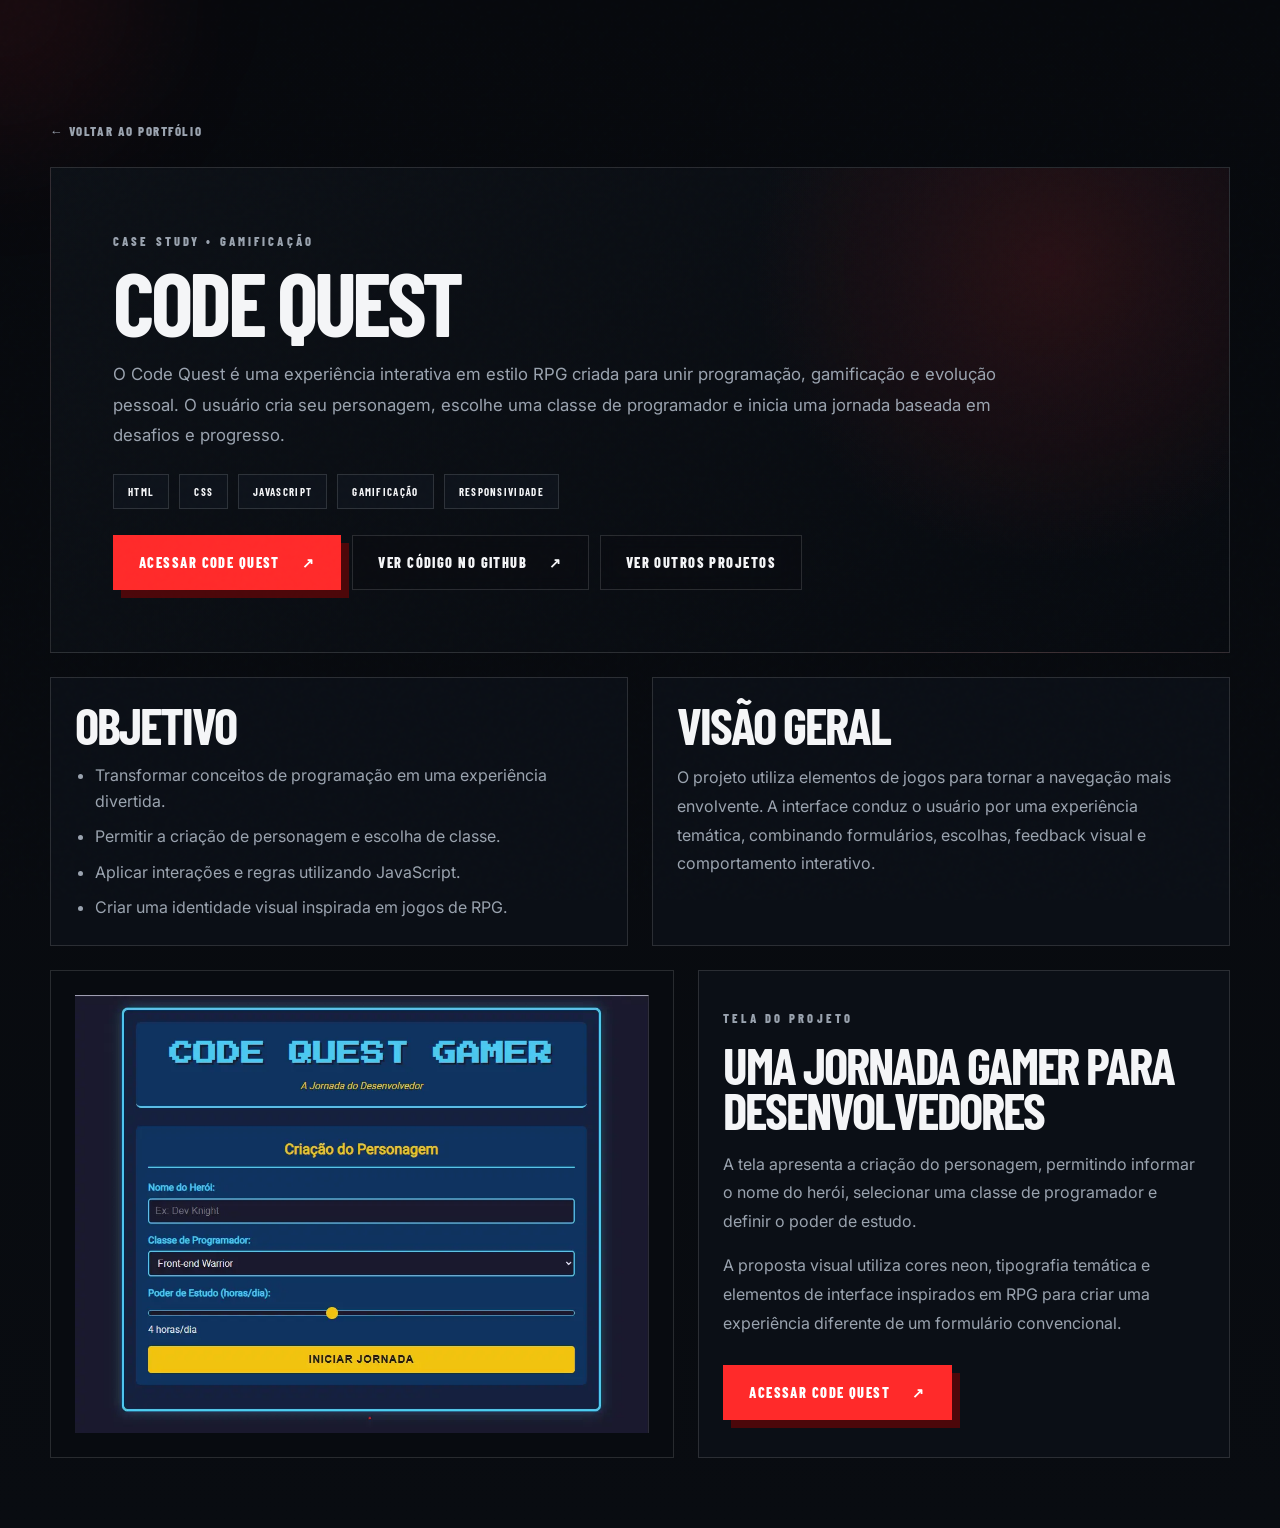
<file: projects/code-quest.html>
<!DOCTYPE html>
<html lang="pt-BR">
<head>
  <meta charset="UTF-8">
  <meta name="viewport" content="width=device-width, initial-scale=1.0">
  <meta name="description" content="Projeto Code Quest — projeto de Paulo Rezende.">
  <title>Projeto Code Quest | Paulo Rezende</title>
  <link rel="preconnect" href="https://fonts.googleapis.com">
  <link rel="preconnect" href="https://fonts.gstatic.com" crossorigin>
  <link href="https://fonts.googleapis.com/css2?family=Barlow+Condensed:wght@600;700;800;900&family=Inter:wght@400;500;600;700&display=swap" rel="stylesheet">
  <link rel="stylesheet" href="../styles.css">

  <style>
    .project-detail-intro {
      display: block;
    }

    .project-detail-intro .detail-content {
      width: 100%;
      padding: clamp(32px, 5vw, 62px);
      background:
        radial-gradient(circle at 85% 20%, rgba(255, 42, 42, 0.12), transparent 28%),
        linear-gradient(145deg, rgba(13, 17, 23, 0.98), rgba(8, 11, 16, 0.98));
    }

    .project-detail-intro .detail-content > p:not(.overline) {
      max-width: 920px;
      font-size: 1.05rem;
    }

    .project-summary {
      display: grid;
      grid-template-columns: 1fr 1fr;
      gap: 24px;
      margin-top: 24px;
    }

    .project-screen {
      margin-top: 24px;
    }

    .project-screen-layout {
      display: grid;
      grid-template-columns: 1.08fr .92fr;
      gap: 24px;
      align-items: stretch;
    }

    .project-screen-preview,
    .project-screen-copy {
      border: 1px solid var(--line);
      background: var(--card);
      padding: 24px;
    }

    .project-screen-preview {
      display: flex;
      align-items: center;
      justify-content: center;
      min-height: 420px;
      background: #080b10;
    }

    .project-screen-preview img {
      width: 100%;
      height: 100%;
      max-height: 600px;
      object-fit: contain;
      object-position: center;
    }

    .project-screen-copy {
      display: flex;
      flex-direction: column;
      justify-content: center;
    }

    .project-screen-copy h2 {
      margin: 12px 0 18px;
      font-size: clamp(2.5rem, 4vw, 4rem);
    }

    .project-screen-copy p {
      color: var(--muted);
      line-height: 1.8;
    }

    .project-screen-copy p + p {
      margin-top: 15px;
    }

    .access-project {
      margin-top: 28px;
      width: fit-content;
    }

    @media (max-width: 980px) {
      .project-summary,
      .project-screen-layout {
        grid-template-columns: 1fr;
      }

      .project-screen-preview {
        min-height: auto;
      }
    }

    @media (max-width: 680px) {
      .access-project {
        width: 100%;
      }
    }
  </style>

</head>
<body class="detail-body">
  <div class="cursor-glow" aria-hidden="true"></div>

  <main class="detail-page">
    <a class="back-link" href="../index.html#extras">← VOLTAR AO PORTFÓLIO</a>

    <section class="detail-hero project-detail-intro reveal">
      <div class="detail-content">
        <p class="overline">CASE STUDY • GAMIFICAÇÃO</p>
        <h1>CODE <span>QUEST</span></h1>

        <p>O Code Quest é uma experiência interativa em estilo RPG criada para unir programação, gamificação e evolução pessoal. O usuário cria seu personagem, escolhe uma classe de programador e inicia uma jornada baseada em desafios e progresso.</p>

        <div class="detail-tags" aria-label="Tecnologias utilizadas no projeto">
          <span>HTML</span>
          <span>CSS</span>
          <span>JAVASCRIPT</span>
          <span>GAMIFICAÇÃO</span>
          <span>RESPONSIVIDADE</span>
        </div>

        <div class="detail-actions">
          <a
            class="action primary"
            href="https://code-quest-gamer.vercel.app/"
            target="_blank"
            rel="noopener noreferrer"
          >
            ACESSAR CODE QUEST <span>↗</span>
          </a>
          <a
            class="action ghost"
            href="https://github.com/pvrezende/CodeQuestGamer"
            target="_blank"
            rel="noopener noreferrer"
          >
            VER CÓDIGO NO GITHUB <span>↗</span>
          </a>

          <a class="action ghost" href="../index.html#extras">
            VER OUTROS PROJETOS
          </a>
        </div>
      </div>
    </section>

    <section class="project-summary reveal">
      <article class="detail-block">
        <h2>OBJETIVO</h2>
        <ul>
          <li>Transformar conceitos de programação em uma experiência divertida.</li>
          <li>Permitir a criação de personagem e escolha de classe.</li>
          <li>Aplicar interações e regras utilizando JavaScript.</li>
          <li>Criar uma identidade visual inspirada em jogos de RPG.</li>
        </ul>
      </article>

      <article class="detail-block">
        <h2>VISÃO GERAL</h2>
        <p class="notice">O projeto utiliza elementos de jogos para tornar a navegação mais envolvente. A interface conduz o usuário por uma experiência temática, combinando formulários, escolhas, feedback visual e comportamento interativo.</p>
      </article>
    </section>

    <section class="project-screen reveal">
      <div class="project-screen-layout">
        <div class="project-screen-preview">
          <img
            src="../assets/images/cover-code-quest.png"
            alt="Tela inicial do projeto Code Quest"
          >
        </div>

        <article class="project-screen-copy">
          <p class="overline">TELA DO PROJETO</p>
          <h2>UMA JORNADA GAMER PARA DESENVOLVEDORES</h2>

          <p>A tela apresenta a criação do personagem, permitindo informar o nome do herói, selecionar uma classe de programador e definir o poder de estudo.</p>
          <p>A proposta visual utiliza cores neon, tipografia temática e elementos de interface inspirados em RPG para criar uma experiência diferente de um formulário convencional.</p>

          <a
            class="action primary access-project"
            href="https://code-quest-gamer.vercel.app/"
            target="_blank"
            rel="noopener noreferrer"
          >
            ACESSAR CODE QUEST <span>↗</span>
          </a>
        </article>
      </div>
    </section>
  </main>

  <script src="../script.js"></script>
</body>
</html>
</file>
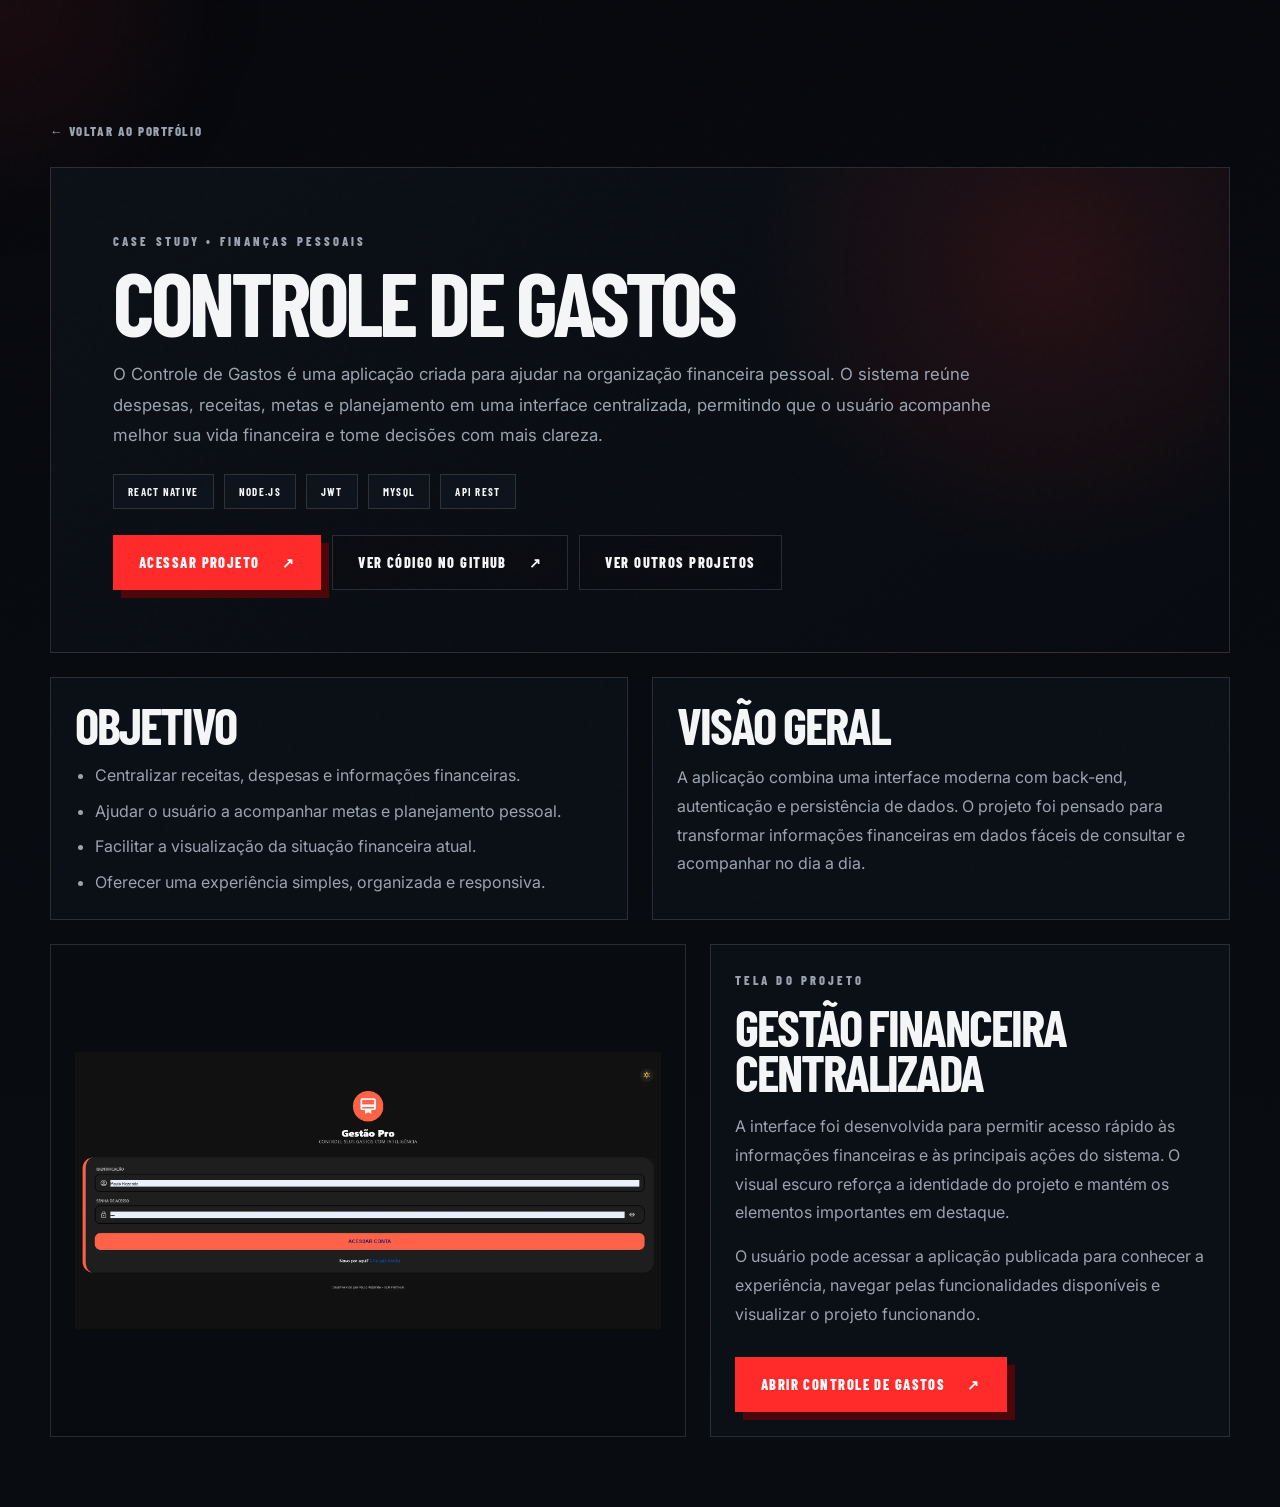
<file: projects/controle-de-gastos.html>
<!DOCTYPE html>
<html lang="pt-BR">
<head>
  <meta charset="UTF-8">
  <meta name="viewport" content="width=device-width, initial-scale=1.0">
  <meta name="description" content="Projeto Controle de Gastos de Paulo Rezende.">
  <title>Controle de Gastos | Paulo Rezende</title>
  <link rel="preconnect" href="https://fonts.googleapis.com">
  <link rel="preconnect" href="https://fonts.gstatic.com" crossorigin>
  <link href="https://fonts.googleapis.com/css2?family=Barlow+Condensed:wght@600;700;800;900&family=Inter:wght@400;500;600;700&display=swap" rel="stylesheet">
  <link rel="stylesheet" href="../styles.css">

  <style>
    .project-detail-intro {
      display: block;
    }

    .project-detail-intro .detail-content {
      width: 100%;
      padding: clamp(32px, 5vw, 62px);
      background:
        radial-gradient(circle at 85% 20%, rgba(255, 42, 42, 0.12), transparent 28%),
        linear-gradient(145deg, rgba(13, 17, 23, 0.98), rgba(8, 11, 16, 0.98));
    }

    .project-detail-intro .detail-content > p:not(.overline) {
      max-width: 920px;
      font-size: 1.05rem;
    }

    .project-summary {
      display: grid;
      grid-template-columns: 1fr 1fr;
      gap: 24px;
      margin-top: 24px;
    }

    .project-screen {
      margin-top: 24px;
    }

    .project-screen-layout {
      display: grid;
      grid-template-columns: 1.1fr .9fr;
      gap: 24px;
      align-items: stretch;
    }

    .project-screen-preview,
    .project-screen-copy {
      border: 1px solid var(--line);
      background: var(--card);
      padding: 24px;
    }

    .project-screen-preview {
      display: flex;
      align-items: center;
      justify-content: center;
      min-height: 420px;
      background: #080b10;
    }

    .project-screen-preview img {
      width: 100%;
      height: 100%;
      max-height: 560px;
      object-fit: contain;
      object-position: center;
    }

    .project-screen-copy {
      display: flex;
      flex-direction: column;
      justify-content: center;
    }

    .project-screen-copy h2 {
      margin: 12px 0 18px;
      font-size: clamp(2.5rem, 4vw, 4rem);
    }

    .project-screen-copy p {
      color: var(--muted);
      line-height: 1.8;
    }

    .project-screen-copy p + p {
      margin-top: 15px;
    }

    .access-project {
      margin-top: 28px;
      width: fit-content;
    }

    @media (max-width: 980px) {
      .project-summary,
      .project-screen-layout {
        grid-template-columns: 1fr;
      }

      .project-screen-preview {
        min-height: auto;
      }
    }

    @media (max-width: 680px) {
      .access-project {
        width: 100%;
      }
    }
  </style>

</head>
<body class="detail-body">
  <div class="cursor-glow" aria-hidden="true"></div>

  <main class="detail-page">
    <a class="back-link" href="../index.html#projetos">← VOLTAR AO PORTFÓLIO</a>

    <section class="detail-hero project-detail-intro reveal">
      <div class="detail-content">
        <p class="overline">CASE STUDY • FINANÇAS PESSOAIS</p>
        <h1>CONTROLE DE <span>GASTOS</span></h1>

        <p>
          O Controle de Gastos é uma aplicação criada para ajudar na organização
          financeira pessoal. O sistema reúne despesas, receitas, metas e
          planejamento em uma interface centralizada, permitindo que o usuário
          acompanhe melhor sua vida financeira e tome decisões com mais clareza.
        </p>

        <div class="detail-tags" aria-label="Tecnologias utilizadas no projeto">
          <span>REACT NATIVE</span>
          <span>NODE.JS</span>
          <span>JWT</span>
          <span>MYSQL</span>
          <span>API REST</span>
        </div>

        <div class="detail-actions">
          <a
            class="action primary"
            href="https://controle-de-gastos-app.vercel.app/"
            target="_blank"
            rel="noopener noreferrer"
          >
            ACESSAR PROJETO <span>↗</span>
          </a>
          <a
            class="action ghost"
            href="https://github.com/pvrezende/controle-de-gastos-app"
            target="_blank"
            rel="noopener noreferrer"
          >
            VER CÓDIGO NO GITHUB <span>↗</span>
          </a>

          <a class="action ghost" href="../index.html#extras">
            VER OUTROS PROJETOS
          </a>
        </div>
      </div>
    </section>

    <section class="project-summary reveal">
      <article class="detail-block">
        <h2>OBJETIVO</h2>
        <ul>
          <li>Centralizar receitas, despesas e informações financeiras.</li>
          <li>Ajudar o usuário a acompanhar metas e planejamento pessoal.</li>
          <li>Facilitar a visualização da situação financeira atual.</li>
          <li>Oferecer uma experiência simples, organizada e responsiva.</li>
        </ul>
      </article>

      <article class="detail-block">
        <h2>VISÃO GERAL</h2>
        <p class="notice">
          A aplicação combina uma interface moderna com back-end, autenticação e
          persistência de dados. O projeto foi pensado para transformar informações
          financeiras em dados fáceis de consultar e acompanhar no dia a dia.
        </p>
      </article>
    </section>

    <section class="project-screen reveal">
      <div class="project-screen-layout">
        <div class="project-screen-preview">
          <img
            src="../assets/images/cover-controle-gastos.png"
            alt="Tela do projeto Controle de Gastos"
          >
        </div>

        <article class="project-screen-copy">
          <p class="overline">TELA DO PROJETO</p>
          <h2>GESTÃO FINANCEIRA CENTRALIZADA</h2>

          <p>
            A interface foi desenvolvida para permitir acesso rápido às informações
            financeiras e às principais ações do sistema. O visual escuro reforça a
            identidade do projeto e mantém os elementos importantes em destaque.
          </p>

          <p>
            O usuário pode acessar a aplicação publicada para conhecer a experiência,
            navegar pelas funcionalidades disponíveis e visualizar o projeto funcionando.
          </p>

          <a
            class="action primary access-project"
            href="https://controle-de-gastos-app.vercel.app/"
            target="_blank"
            rel="noopener noreferrer"
          >
            ABRIR CONTROLE DE GASTOS <span>↗</span>
          </a>
        </article>
      </div>
    </section>
  </main>

  <script src="../script.js"></script>
</body>
</html>
</file>
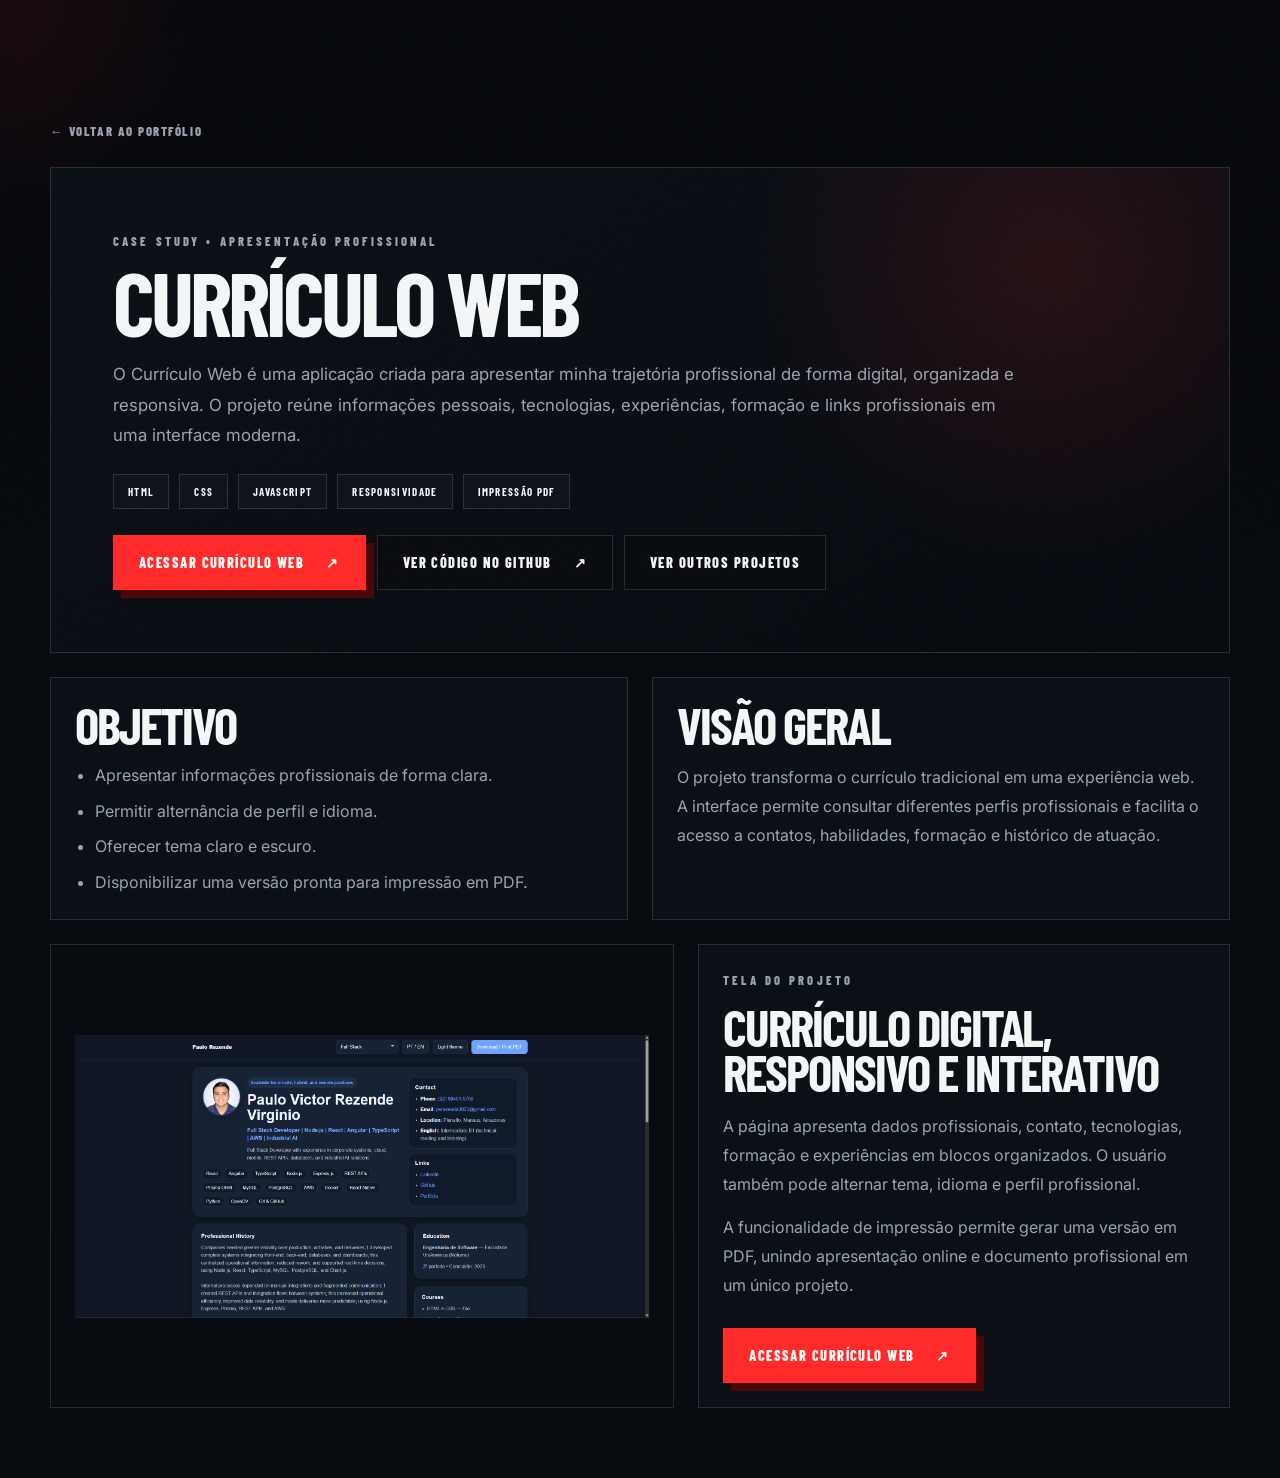
<file: projects/curriculo-web.html>
<!DOCTYPE html>
<html lang="pt-BR">
<head>
  <meta charset="UTF-8">
  <meta name="viewport" content="width=device-width, initial-scale=1.0">
  <meta name="description" content="Projeto Currículo Web — projeto de Paulo Rezende.">
  <title>Projeto Currículo Web | Paulo Rezende</title>
  <link rel="preconnect" href="https://fonts.googleapis.com">
  <link rel="preconnect" href="https://fonts.gstatic.com" crossorigin>
  <link href="https://fonts.googleapis.com/css2?family=Barlow+Condensed:wght@600;700;800;900&family=Inter:wght@400;500;600;700&display=swap" rel="stylesheet">
  <link rel="stylesheet" href="../styles.css">

  <style>
    .project-detail-intro {
      display: block;
    }

    .project-detail-intro .detail-content {
      width: 100%;
      padding: clamp(32px, 5vw, 62px);
      background:
        radial-gradient(circle at 85% 20%, rgba(255, 42, 42, 0.12), transparent 28%),
        linear-gradient(145deg, rgba(13, 17, 23, 0.98), rgba(8, 11, 16, 0.98));
    }

    .project-detail-intro .detail-content > p:not(.overline) {
      max-width: 920px;
      font-size: 1.05rem;
    }

    .project-summary {
      display: grid;
      grid-template-columns: 1fr 1fr;
      gap: 24px;
      margin-top: 24px;
    }

    .project-screen {
      margin-top: 24px;
    }

    .project-screen-layout {
      display: grid;
      grid-template-columns: 1.08fr .92fr;
      gap: 24px;
      align-items: stretch;
    }

    .project-screen-preview,
    .project-screen-copy {
      border: 1px solid var(--line);
      background: var(--card);
      padding: 24px;
    }

    .project-screen-preview {
      display: flex;
      align-items: center;
      justify-content: center;
      min-height: 420px;
      background: #080b10;
    }

    .project-screen-preview img {
      width: 100%;
      height: 100%;
      max-height: 600px;
      object-fit: contain;
      object-position: center;
    }

    .project-screen-copy {
      display: flex;
      flex-direction: column;
      justify-content: center;
    }

    .project-screen-copy h2 {
      margin: 12px 0 18px;
      font-size: clamp(2.5rem, 4vw, 4rem);
    }

    .project-screen-copy p {
      color: var(--muted);
      line-height: 1.8;
    }

    .project-screen-copy p + p {
      margin-top: 15px;
    }

    .access-project {
      margin-top: 28px;
      width: fit-content;
    }

    @media (max-width: 980px) {
      .project-summary,
      .project-screen-layout {
        grid-template-columns: 1fr;
      }

      .project-screen-preview {
        min-height: auto;
      }
    }

    @media (max-width: 680px) {
      .access-project {
        width: 100%;
      }
    }
  </style>

</head>
<body class="detail-body">
  <div class="cursor-glow" aria-hidden="true"></div>

  <main class="detail-page">
    <a class="back-link" href="../index.html#extras">← VOLTAR AO PORTFÓLIO</a>

    <section class="detail-hero project-detail-intro reveal">
      <div class="detail-content">
        <p class="overline">CASE STUDY • APRESENTAÇÃO PROFISSIONAL</p>
        <h1>CURRÍCULO <span>WEB</span></h1>

        <p>O Currículo Web é uma aplicação criada para apresentar minha trajetória profissional de forma digital, organizada e responsiva. O projeto reúne informações pessoais, tecnologias, experiências, formação e links profissionais em uma interface moderna.</p>

        <div class="detail-tags" aria-label="Tecnologias utilizadas no projeto">
          <span>HTML</span>
          <span>CSS</span>
          <span>JAVASCRIPT</span>
          <span>RESPONSIVIDADE</span>
          <span>IMPRESSÃO PDF</span>
        </div>

        <div class="detail-actions">
          <a
            class="action primary"
            href="https://paulo-rezende-full-stack.vercel.app/"
            target="_blank"
            rel="noopener noreferrer"
          >
            ACESSAR CURRÍCULO WEB <span>↗</span>
          </a>
          <a
            class="action ghost"
            href="https://github.com/pvrezende/Curriculo2026"
            target="_blank"
            rel="noopener noreferrer"
          >
            VER CÓDIGO NO GITHUB <span>↗</span>
          </a>

          <a class="action ghost" href="../index.html#extras">
            VER OUTROS PROJETOS
          </a>
        </div>
      </div>
    </section>

    <section class="project-summary reveal">
      <article class="detail-block">
        <h2>OBJETIVO</h2>
        <ul>
          <li>Apresentar informações profissionais de forma clara.</li>
          <li>Permitir alternância de perfil e idioma.</li>
          <li>Oferecer tema claro e escuro.</li>
          <li>Disponibilizar uma versão pronta para impressão em PDF.</li>
        </ul>
      </article>

      <article class="detail-block">
        <h2>VISÃO GERAL</h2>
        <p class="notice">O projeto transforma o currículo tradicional em uma experiência web. A interface permite consultar diferentes perfis profissionais e facilita o acesso a contatos, habilidades, formação e histórico de atuação.</p>
      </article>
    </section>

    <section class="project-screen reveal">
      <div class="project-screen-layout">
        <div class="project-screen-preview">
          <img
            src="../assets/images/cover-curriculo-web.png"
            alt="Tela do projeto Currículo Web"
          >
        </div>

        <article class="project-screen-copy">
          <p class="overline">TELA DO PROJETO</p>
          <h2>CURRÍCULO DIGITAL, RESPONSIVO E INTERATIVO</h2>

          <p>A página apresenta dados profissionais, contato, tecnologias, formação e experiências em blocos organizados. O usuário também pode alternar tema, idioma e perfil profissional.</p>
          <p>A funcionalidade de impressão permite gerar uma versão em PDF, unindo apresentação online e documento profissional em um único projeto.</p>

          <a
            class="action primary access-project"
            href="https://paulo-rezende-full-stack.vercel.app/"
            target="_blank"
            rel="noopener noreferrer"
          >
            ACESSAR CURRÍCULO WEB <span>↗</span>
          </a>
        </article>
      </div>
    </section>
  </main>

  <script src="../script.js"></script>
</body>
</html>
</file>
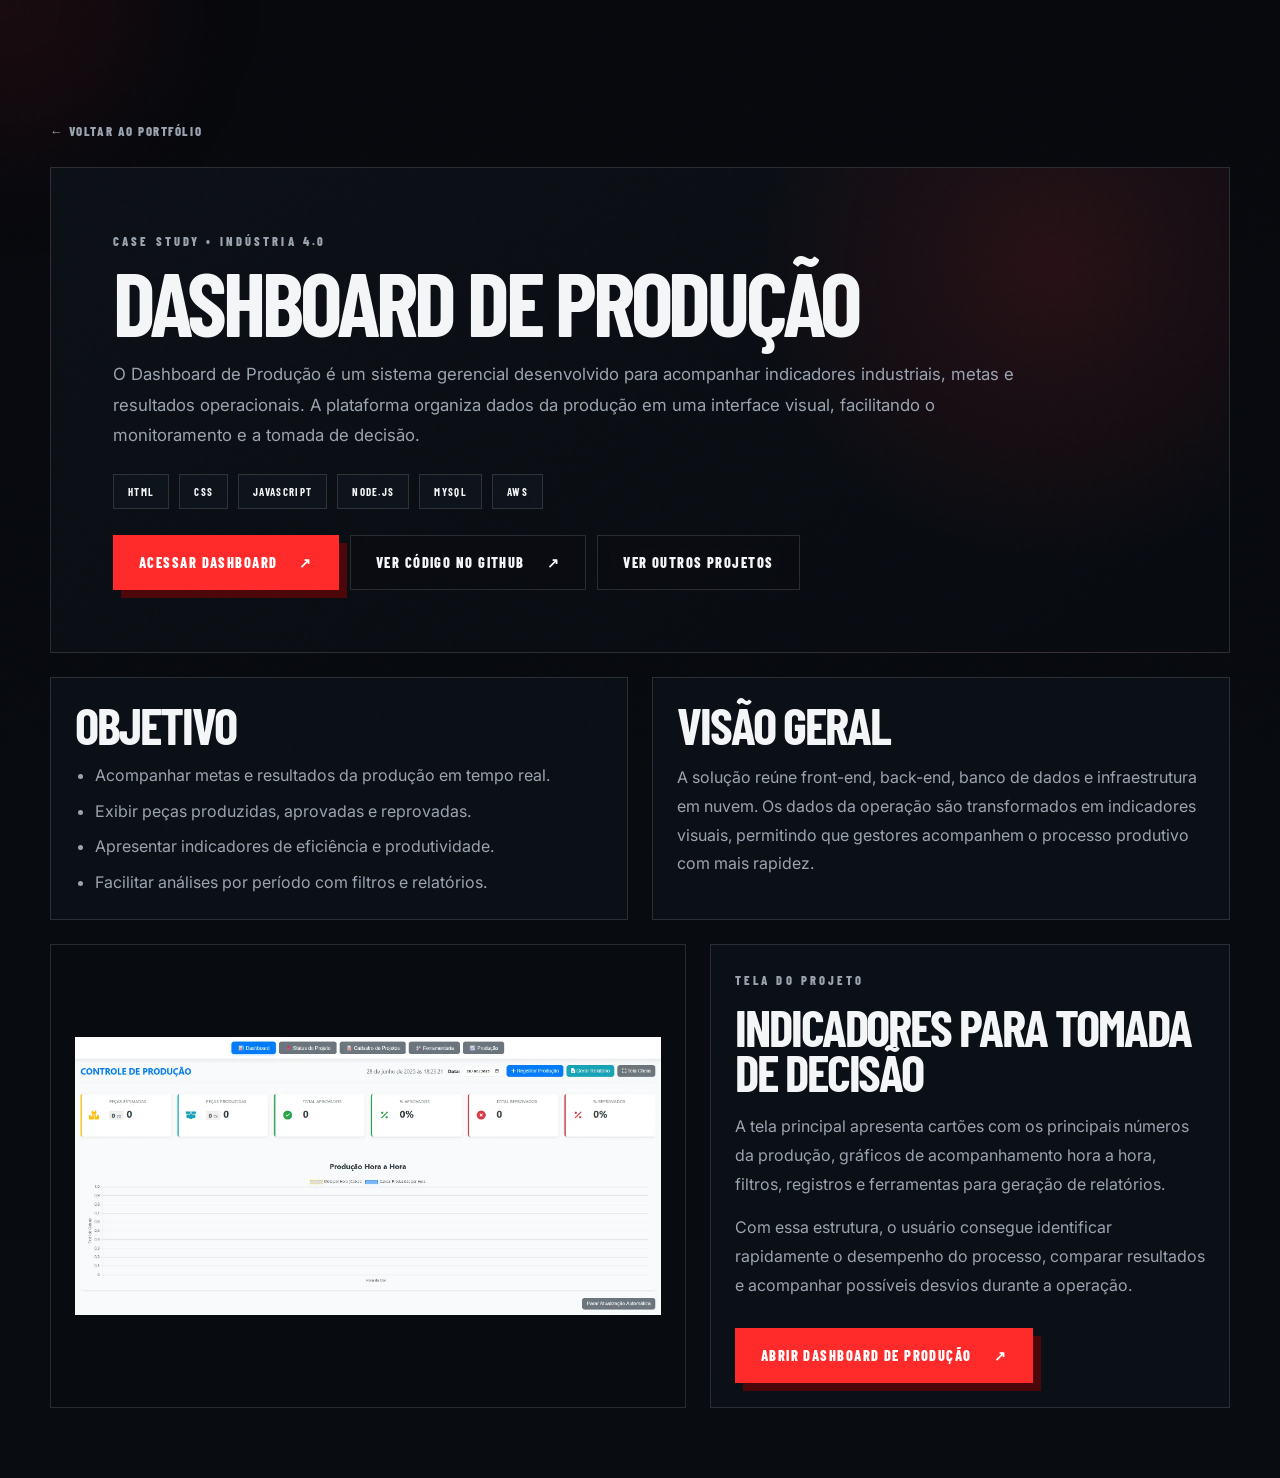
<file: projects/dashboard-producao.html>
<!DOCTYPE html>
<html lang="pt-BR">
<head>
  <meta charset="UTF-8">
  <meta name="viewport" content="width=device-width, initial-scale=1.0">
  <meta name="description" content="Projeto Dashboard de Produção de Paulo Rezende.">
  <title>Dashboard de Produção | Paulo Rezende</title>
  <link rel="preconnect" href="https://fonts.googleapis.com">
  <link rel="preconnect" href="https://fonts.gstatic.com" crossorigin>
  <link href="https://fonts.googleapis.com/css2?family=Barlow+Condensed:wght@600;700;800;900&family=Inter:wght@400;500;600;700&display=swap" rel="stylesheet">
  <link rel="stylesheet" href="../styles.css">

  <style>
    .project-detail-intro {
      display: block;
    }

    .project-detail-intro .detail-content {
      width: 100%;
      padding: clamp(32px, 5vw, 62px);
      background:
        radial-gradient(circle at 85% 20%, rgba(255, 42, 42, 0.12), transparent 28%),
        linear-gradient(145deg, rgba(13, 17, 23, 0.98), rgba(8, 11, 16, 0.98));
    }

    .project-detail-intro .detail-content > p:not(.overline) {
      max-width: 920px;
      font-size: 1.05rem;
    }

    .project-summary {
      display: grid;
      grid-template-columns: 1fr 1fr;
      gap: 24px;
      margin-top: 24px;
    }

    .project-screen {
      margin-top: 24px;
    }

    .project-screen-layout {
      display: grid;
      grid-template-columns: 1.1fr .9fr;
      gap: 24px;
      align-items: stretch;
    }

    .project-screen-preview,
    .project-screen-copy {
      border: 1px solid var(--line);
      background: var(--card);
      padding: 24px;
    }

    .project-screen-preview {
      display: flex;
      align-items: center;
      justify-content: center;
      min-height: 420px;
      background: #080b10;
    }

    .project-screen-preview img {
      width: 100%;
      height: 100%;
      max-height: 560px;
      object-fit: contain;
      object-position: center;
    }

    .project-screen-copy {
      display: flex;
      flex-direction: column;
      justify-content: center;
    }

    .project-screen-copy h2 {
      margin: 12px 0 18px;
      font-size: clamp(2.5rem, 4vw, 4rem);
    }

    .project-screen-copy p {
      color: var(--muted);
      line-height: 1.8;
    }

    .project-screen-copy p + p {
      margin-top: 15px;
    }

    .access-project {
      margin-top: 28px;
      width: fit-content;
    }

    @media (max-width: 980px) {
      .project-summary,
      .project-screen-layout {
        grid-template-columns: 1fr;
      }

      .project-screen-preview {
        min-height: auto;
      }
    }

    @media (max-width: 680px) {
      .access-project {
        width: 100%;
      }
    }
  </style>

</head>
<body class="detail-body">
  <div class="cursor-glow" aria-hidden="true"></div>

  <main class="detail-page">
    <a class="back-link" href="../index.html#projetos">← VOLTAR AO PORTFÓLIO</a>

    <section class="detail-hero project-detail-intro reveal">
      <div class="detail-content">
        <p class="overline">CASE STUDY • INDÚSTRIA 4.0</p>
        <h1>DASHBOARD DE <span>PRODUÇÃO</span></h1>

        <p>
          O Dashboard de Produção é um sistema gerencial desenvolvido para
          acompanhar indicadores industriais, metas e resultados operacionais.
          A plataforma organiza dados da produção em uma interface visual,
          facilitando o monitoramento e a tomada de decisão.
        </p>

        <div class="detail-tags" aria-label="Tecnologias utilizadas no projeto">
          <span>HTML</span>
          <span>CSS</span>
          <span>JAVASCRIPT</span>
          <span>NODE.JS</span>
          <span>MYSQL</span>
          <span>AWS</span>
        </div>

        <div class="detail-actions">
          <a
            class="action primary"
            href="http://34.236.15.197:3000/"
            target="_blank"
            rel="noopener noreferrer"
          >
            ACESSAR DASHBOARD <span>↗</span>
          </a>
          <a
            class="action ghost"
            href="https://github.com/pvrezende/dashboard-producao"
            target="_blank"
            rel="noopener noreferrer"
          >
            VER CÓDIGO NO GITHUB <span>↗</span>
          </a>

          <a class="action ghost" href="../index.html#extras">
            VER OUTROS PROJETOS
          </a>
        </div>
      </div>
    </section>

    <section class="project-summary reveal">
      <article class="detail-block">
        <h2>OBJETIVO</h2>
        <ul>
          <li>Acompanhar metas e resultados da produção em tempo real.</li>
          <li>Exibir peças produzidas, aprovadas e reprovadas.</li>
          <li>Apresentar indicadores de eficiência e produtividade.</li>
          <li>Facilitar análises por período com filtros e relatórios.</li>
        </ul>
      </article>

      <article class="detail-block">
        <h2>VISÃO GERAL</h2>
        <p class="notice">
          A solução reúne front-end, back-end, banco de dados e infraestrutura
          em nuvem. Os dados da operação são transformados em indicadores visuais,
          permitindo que gestores acompanhem o processo produtivo com mais rapidez.
        </p>
      </article>
    </section>

    <section class="project-screen reveal">
      <div class="project-screen-layout">
        <div class="project-screen-preview">
          <img
            src="../assets/images/cover-dashboard-producao.png"
            alt="Tela do Dashboard de Produção"
          >
        </div>

        <article class="project-screen-copy">
          <p class="overline">TELA DO PROJETO</p>
          <h2>INDICADORES PARA TOMADA DE DECISÃO</h2>

          <p>
            A tela principal apresenta cartões com os principais números da produção,
            gráficos de acompanhamento hora a hora, filtros, registros e ferramentas
            para geração de relatórios.
          </p>

          <p>
            Com essa estrutura, o usuário consegue identificar rapidamente o
            desempenho do processo, comparar resultados e acompanhar possíveis
            desvios durante a operação.
          </p>

          <a
            class="action primary access-project"
            href="http://34.236.15.197:3000/"
            target="_blank"
            rel="noopener noreferrer"
          >
            ABRIR DASHBOARD DE PRODUÇÃO <span>↗</span>
          </a>
        </article>
      </div>
    </section>
  </main>

  <script src="../script.js"></script>
</body>
</html>
</file>
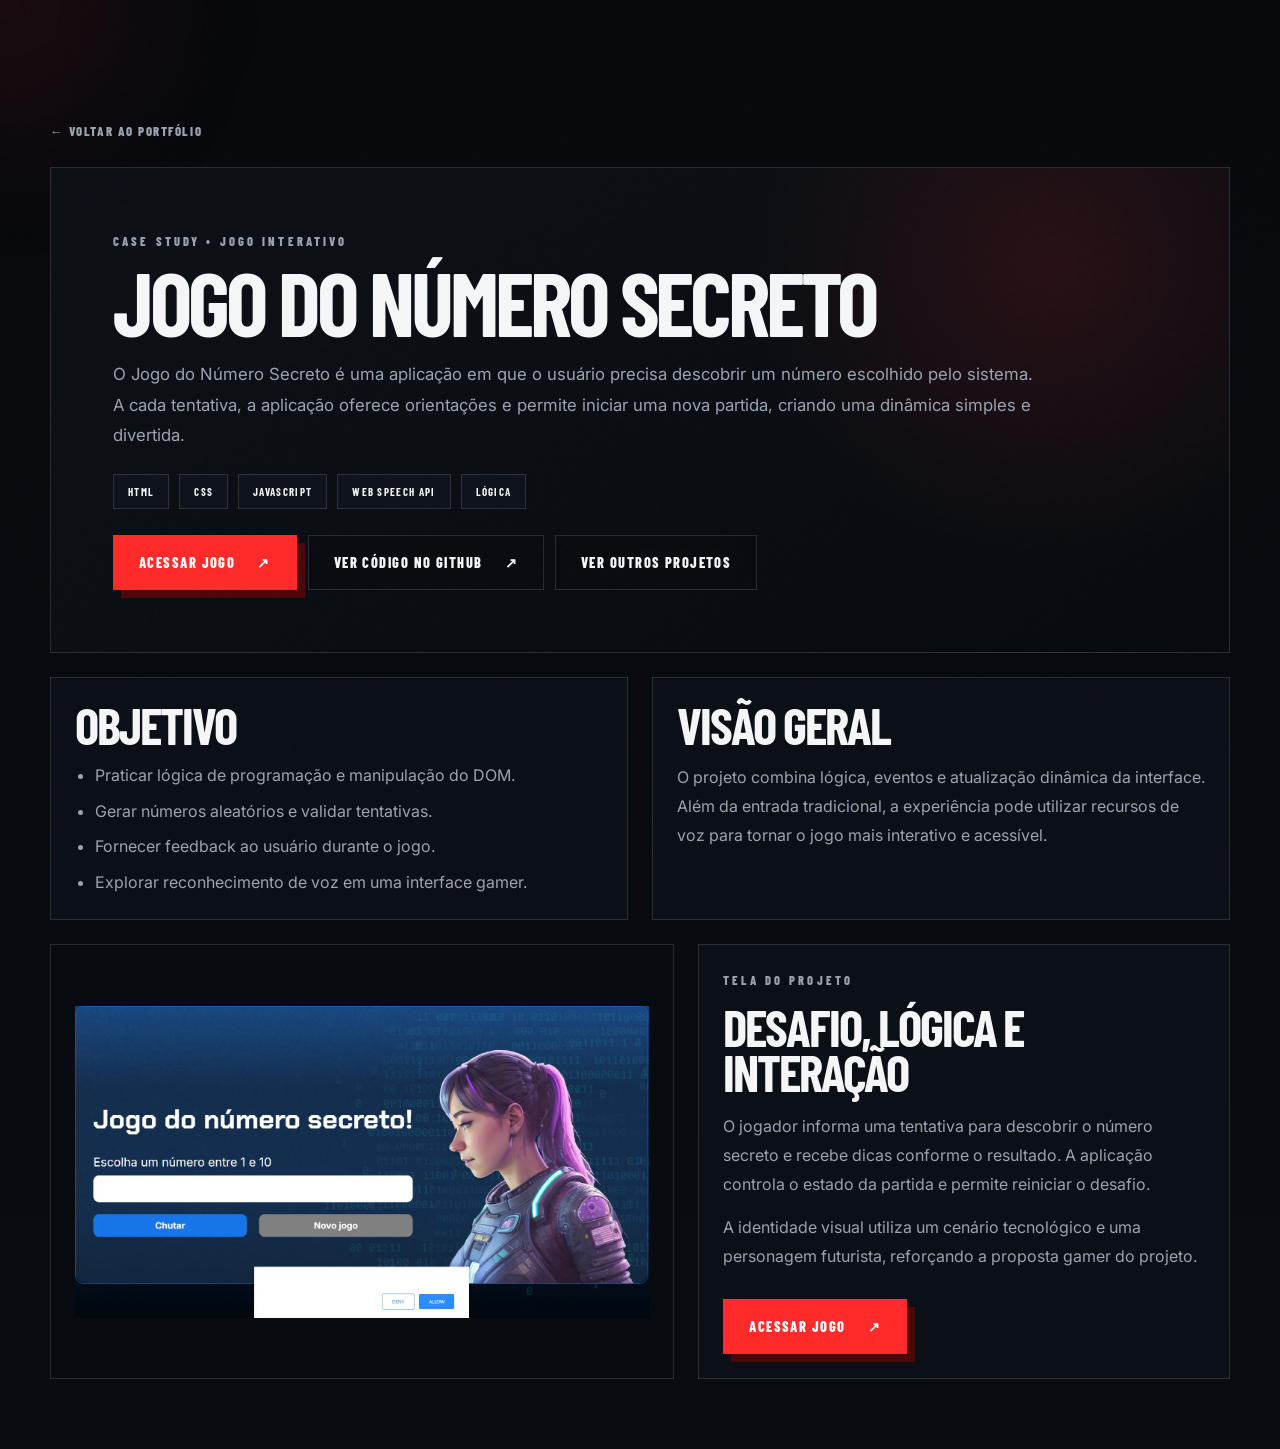
<file: projects/jogo-numero-secreto.html>
<!DOCTYPE html>
<html lang="pt-BR">
<head>
  <meta charset="UTF-8">
  <meta name="viewport" content="width=device-width, initial-scale=1.0">
  <meta name="description" content="Jogo do Número Secreto — projeto de Paulo Rezende.">
  <title>Jogo do Número Secreto | Paulo Rezende</title>
  <link rel="preconnect" href="https://fonts.googleapis.com">
  <link rel="preconnect" href="https://fonts.gstatic.com" crossorigin>
  <link href="https://fonts.googleapis.com/css2?family=Barlow+Condensed:wght@600;700;800;900&family=Inter:wght@400;500;600;700&display=swap" rel="stylesheet">
  <link rel="stylesheet" href="../styles.css">

  <style>
    .project-detail-intro {
      display: block;
    }

    .project-detail-intro .detail-content {
      width: 100%;
      padding: clamp(32px, 5vw, 62px);
      background:
        radial-gradient(circle at 85% 20%, rgba(255, 42, 42, 0.12), transparent 28%),
        linear-gradient(145deg, rgba(13, 17, 23, 0.98), rgba(8, 11, 16, 0.98));
    }

    .project-detail-intro .detail-content > p:not(.overline) {
      max-width: 920px;
      font-size: 1.05rem;
    }

    .project-summary {
      display: grid;
      grid-template-columns: 1fr 1fr;
      gap: 24px;
      margin-top: 24px;
    }

    .project-screen {
      margin-top: 24px;
    }

    .project-screen-layout {
      display: grid;
      grid-template-columns: 1.08fr .92fr;
      gap: 24px;
      align-items: stretch;
    }

    .project-screen-preview,
    .project-screen-copy {
      border: 1px solid var(--line);
      background: var(--card);
      padding: 24px;
    }

    .project-screen-preview {
      display: flex;
      align-items: center;
      justify-content: center;
      min-height: 420px;
      background: #080b10;
    }

    .project-screen-preview img {
      width: 100%;
      height: 100%;
      max-height: 600px;
      object-fit: contain;
      object-position: center;
    }

    .project-screen-copy {
      display: flex;
      flex-direction: column;
      justify-content: center;
    }

    .project-screen-copy h2 {
      margin: 12px 0 18px;
      font-size: clamp(2.5rem, 4vw, 4rem);
    }

    .project-screen-copy p {
      color: var(--muted);
      line-height: 1.8;
    }

    .project-screen-copy p + p {
      margin-top: 15px;
    }

    .access-project {
      margin-top: 28px;
      width: fit-content;
    }

    @media (max-width: 980px) {
      .project-summary,
      .project-screen-layout {
        grid-template-columns: 1fr;
      }

      .project-screen-preview {
        min-height: auto;
      }
    }

    @media (max-width: 680px) {
      .access-project {
        width: 100%;
      }
    }
  </style>

</head>
<body class="detail-body">
  <div class="cursor-glow" aria-hidden="true"></div>

  <main class="detail-page">
    <a class="back-link" href="../index.html#extras">← VOLTAR AO PORTFÓLIO</a>

    <section class="detail-hero project-detail-intro reveal">
      <div class="detail-content">
        <p class="overline">CASE STUDY • JOGO INTERATIVO</p>
        <h1>JOGO DO <span>NÚMERO SECRETO</span></h1>

        <p>O Jogo do Número Secreto é uma aplicação em que o usuário precisa descobrir um número escolhido pelo sistema. A cada tentativa, a aplicação oferece orientações e permite iniciar uma nova partida, criando uma dinâmica simples e divertida.</p>

        <div class="detail-tags" aria-label="Tecnologias utilizadas no projeto">
          <span>HTML</span>
          <span>CSS</span>
          <span>JAVASCRIPT</span>
          <span>WEB SPEECH API</span>
          <span>LÓGICA</span>
        </div>

        <div class="detail-actions">
          <a
            class="action primary"
            href="https://js-gamer.vercel.app/"
            target="_blank"
            rel="noopener noreferrer"
          >
            ACESSAR JOGO <span>↗</span>
          </a>
          <a
            class="action ghost"
            href="https://github.com/pvrezende/Jogo-do-numero-secreto"
            target="_blank"
            rel="noopener noreferrer"
          >
            VER CÓDIGO NO GITHUB <span>↗</span>
          </a>

          <a class="action ghost" href="../index.html#extras">
            VER OUTROS PROJETOS
          </a>
        </div>
      </div>
    </section>

    <section class="project-summary reveal">
      <article class="detail-block">
        <h2>OBJETIVO</h2>
        <ul>
          <li>Praticar lógica de programação e manipulação do DOM.</li>
          <li>Gerar números aleatórios e validar tentativas.</li>
          <li>Fornecer feedback ao usuário durante o jogo.</li>
          <li>Explorar reconhecimento de voz em uma interface gamer.</li>
        </ul>
      </article>

      <article class="detail-block">
        <h2>VISÃO GERAL</h2>
        <p class="notice">O projeto combina lógica, eventos e atualização dinâmica da interface. Além da entrada tradicional, a experiência pode utilizar recursos de voz para tornar o jogo mais interativo e acessível.</p>
      </article>
    </section>

    <section class="project-screen reveal">
      <div class="project-screen-layout">
        <div class="project-screen-preview">
          <img
            src="../assets/images/cover-numero-secreto.png"
            alt="Tela do projeto Jogo do Número Secreto"
          >
        </div>

        <article class="project-screen-copy">
          <p class="overline">TELA DO PROJETO</p>
          <h2>DESAFIO, LÓGICA E INTERAÇÃO</h2>

          <p>O jogador informa uma tentativa para descobrir o número secreto e recebe dicas conforme o resultado. A aplicação controla o estado da partida e permite reiniciar o desafio.</p>
          <p>A identidade visual utiliza um cenário tecnológico e uma personagem futurista, reforçando a proposta gamer do projeto.</p>

          <a
            class="action primary access-project"
            href="https://js-gamer.vercel.app/"
            target="_blank"
            rel="noopener noreferrer"
          >
            ACESSAR JOGO <span>↗</span>
          </a>
        </article>
      </div>
    </section>
  </main>

  <script src="../script.js"></script>
</body>
</html>
</file>
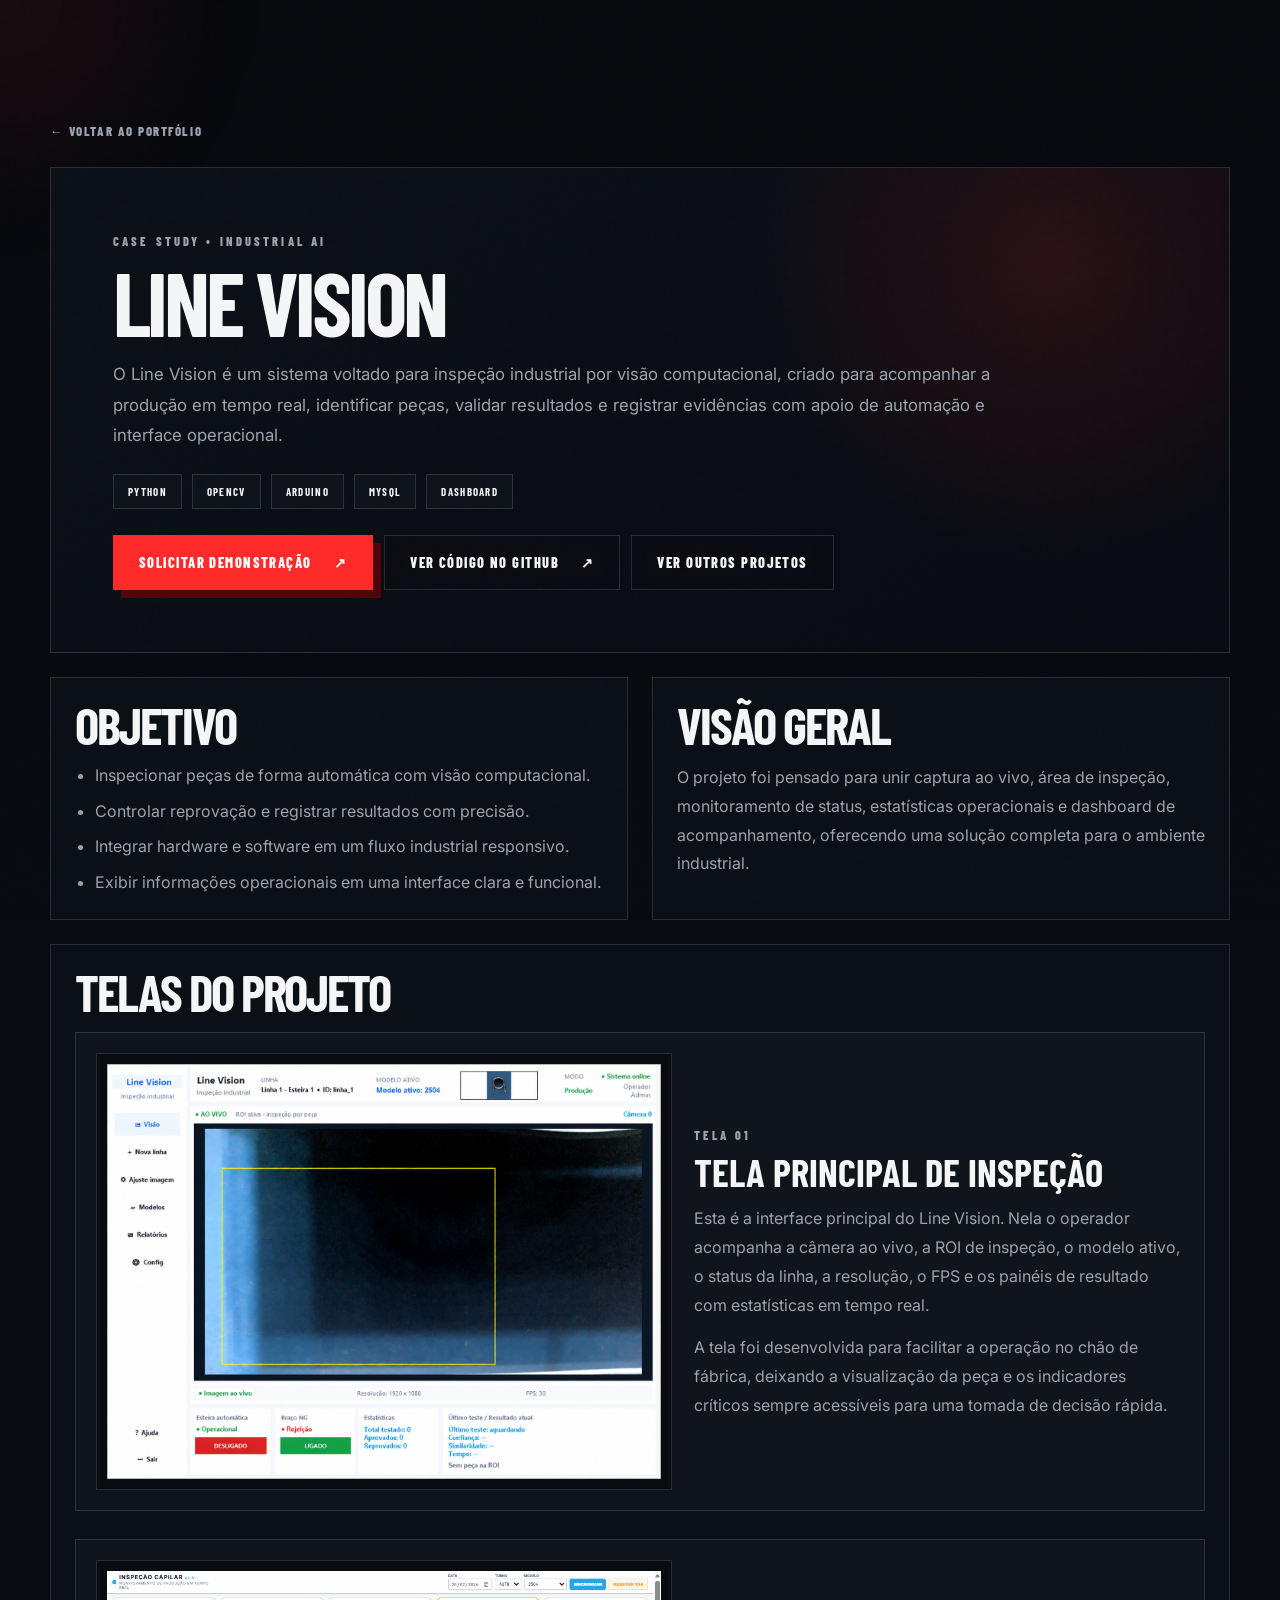
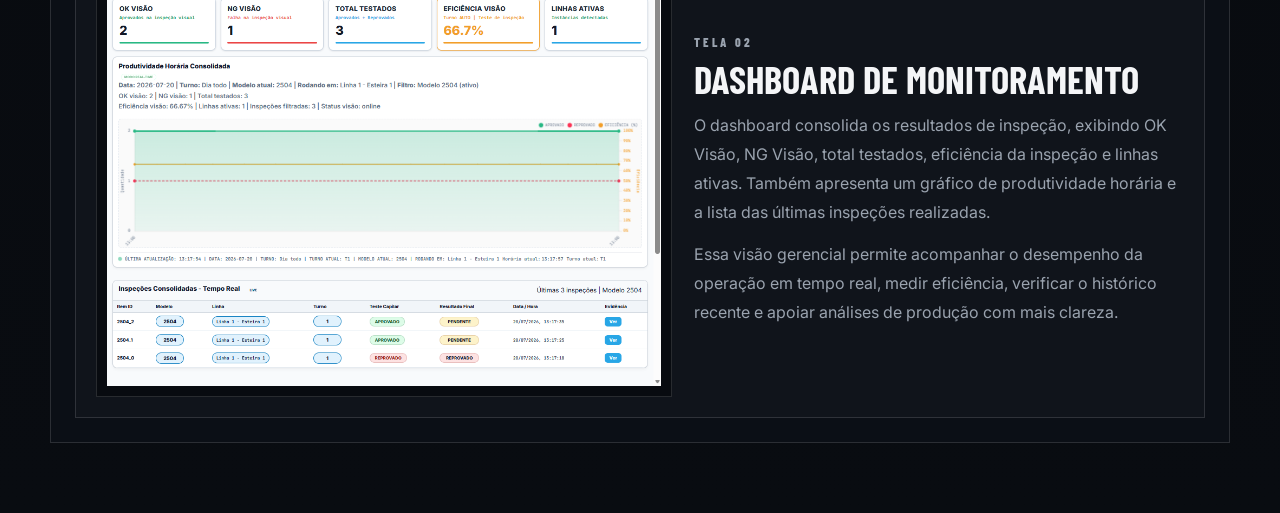
<file: projects/line-vision.html>
<!DOCTYPE html>
<html lang="pt-BR">
<head>
  <meta charset="UTF-8">
  <meta name="viewport" content="width=device-width, initial-scale=1.0">
  <meta name="description" content="Projeto Line Vision de Paulo Rezende.">
  <title>Line Vision | Paulo Rezende</title>
  <link rel="preconnect" href="https://fonts.googleapis.com">
  <link rel="preconnect" href="https://fonts.gstatic.com" crossorigin>
  <link href="https://fonts.googleapis.com/css2?family=Barlow+Condensed:wght@600;700;800;900&family=Inter:wght@400;500;600;700&display=swap" rel="stylesheet">
  <link rel="stylesheet" href="../styles.css">

  <style>
    /* Ajustes exclusivos da página Line Vision */
    .line-vision-intro {
      display: block;
    }

    .line-vision-intro .detail-content {
      width: 100%;
      padding: clamp(32px, 5vw, 62px);
      background:
        radial-gradient(circle at 85% 20%, rgba(255, 42, 42, 0.12), transparent 28%),
        linear-gradient(145deg, rgba(13, 17, 23, 0.98), rgba(8, 11, 16, 0.98));
    }

    .line-vision-intro .detail-content > p:not(.overline) {
      max-width: 920px;
      font-size: 1.05rem;
    }

    .line-vision-intro .detail-tags {
      max-width: 920px;
    }

    .line-vision-summary {
      display: grid;
      grid-template-columns: 1fr 1fr;
      gap: 24px;
      margin-top: 24px;
    }

    .detail-gallery {
      margin-top: 24px;
    }

    .screen-preview {
      min-height: 360px;
    }

    .screen-preview img {
      width: 100%;
      height: 100%;
      object-fit: contain;
      object-position: center;
    }

    @media (max-width: 980px) {
      .line-vision-summary {
        grid-template-columns: 1fr;
      }

      .screen-preview {
        min-height: auto;
      }
    }
  </style>
</head>
<body class="detail-body">
  <div class="cursor-glow" aria-hidden="true"></div>

  <main class="detail-page">
    <a class="back-link" href="../index.html#projetos">← VOLTAR AO PORTFÓLIO</a>

    <section class="detail-hero line-vision-intro reveal">
      <div class="detail-content">
        <p class="overline">CASE STUDY • INDUSTRIAL AI</p>
        <h1>LINE <span>VISION</span></h1>

        <p>
          O Line Vision é um sistema voltado para inspeção industrial por visão
          computacional, criado para acompanhar a produção em tempo real,
          identificar peças, validar resultados e registrar evidências com apoio
          de automação e interface operacional.
        </p>

        <div class="detail-tags" aria-label="Tecnologias utilizadas no projeto">
          <span>PYTHON</span>
          <span>OPENCV</span>
          <span>ARDUINO</span>
          <span>MYSQL</span>
          <span>DASHBOARD</span>
        </div>

        <div class="detail-actions">
          <a class="action primary" href="../index.html#contato">
            SOLICITAR DEMONSTRAÇÃO <span>↗</span>
          </a>
          <a
            class="action ghost"
            href="https://github.com/pvrezende/Line-Vision-IA"
            target="_blank"
            rel="noopener noreferrer"
          >
            VER CÓDIGO NO GITHUB <span>↗</span>
          </a>
          <a class="action ghost" href="../index.html#extras">
            VER OUTROS PROJETOS
          </a>
        </div>
      </div>
    </section>

    <section class="line-vision-summary reveal">
      <article class="detail-block">
        <h2>OBJETIVO</h2>
        <ul>
          <li>Inspecionar peças de forma automática com visão computacional.</li>
          <li>Controlar reprovação e registrar resultados com precisão.</li>
          <li>Integrar hardware e software em um fluxo industrial responsivo.</li>
          <li>Exibir informações operacionais em uma interface clara e funcional.</li>
        </ul>
      </article>

      <article class="detail-block">
        <h2>VISÃO GERAL</h2>
        <p class="notice">
          O projeto foi pensado para unir captura ao vivo, área de inspeção,
          monitoramento de status, estatísticas operacionais e dashboard de
          acompanhamento, oferecendo uma solução completa para o ambiente industrial.
        </p>
      </article>
    </section>

    <section class="detail-gallery reveal">
      <h2>TELAS DO PROJETO</h2>

      <div class="screen-showcase">
        <article class="screen-card">
          <div class="screen-preview">
            <img
              src="../assets/images/line-vision-screen.png"
              alt="Tela principal do sistema Line Vision"
            >
          </div>

          <div class="screen-copy">
            <p class="overline">TELA 01</p>
            <h3>TELA PRINCIPAL DE INSPEÇÃO</h3>

            <p>
              Esta é a interface principal do Line Vision. Nela o operador acompanha
              a câmera ao vivo, a ROI de inspeção, o modelo ativo, o status da linha,
              a resolução, o FPS e os painéis de resultado com estatísticas em tempo real.
            </p>

            <p>
              A tela foi desenvolvida para facilitar a operação no chão de fábrica,
              deixando a visualização da peça e os indicadores críticos sempre
              acessíveis para uma tomada de decisão rápida.
            </p>
          </div>
        </article>

        <article class="screen-card">
          <div class="screen-preview">
            <img
              src="../assets/images/line-vision-dashboard.png"
              alt="Dashboard do Line Vision com indicadores consolidados"
            >
          </div>

          <div class="screen-copy">
            <p class="overline">TELA 02</p>
            <h3>DASHBOARD DE MONITORAMENTO</h3>

            <p>
              O dashboard consolida os resultados de inspeção, exibindo OK Visão,
              NG Visão, total testados, eficiência da inspeção e linhas ativas.
              Também apresenta um gráfico de produtividade horária e a lista das
              últimas inspeções realizadas.
            </p>

            <p>
              Essa visão gerencial permite acompanhar o desempenho da operação em
              tempo real, medir eficiência, verificar o histórico recente e apoiar
              análises de produção com mais clareza.
            </p>
          </div>
        </article>
      </div>
    </section>
  </main>

  <script src="../script.js"></script>
</body>
</html>
</file>
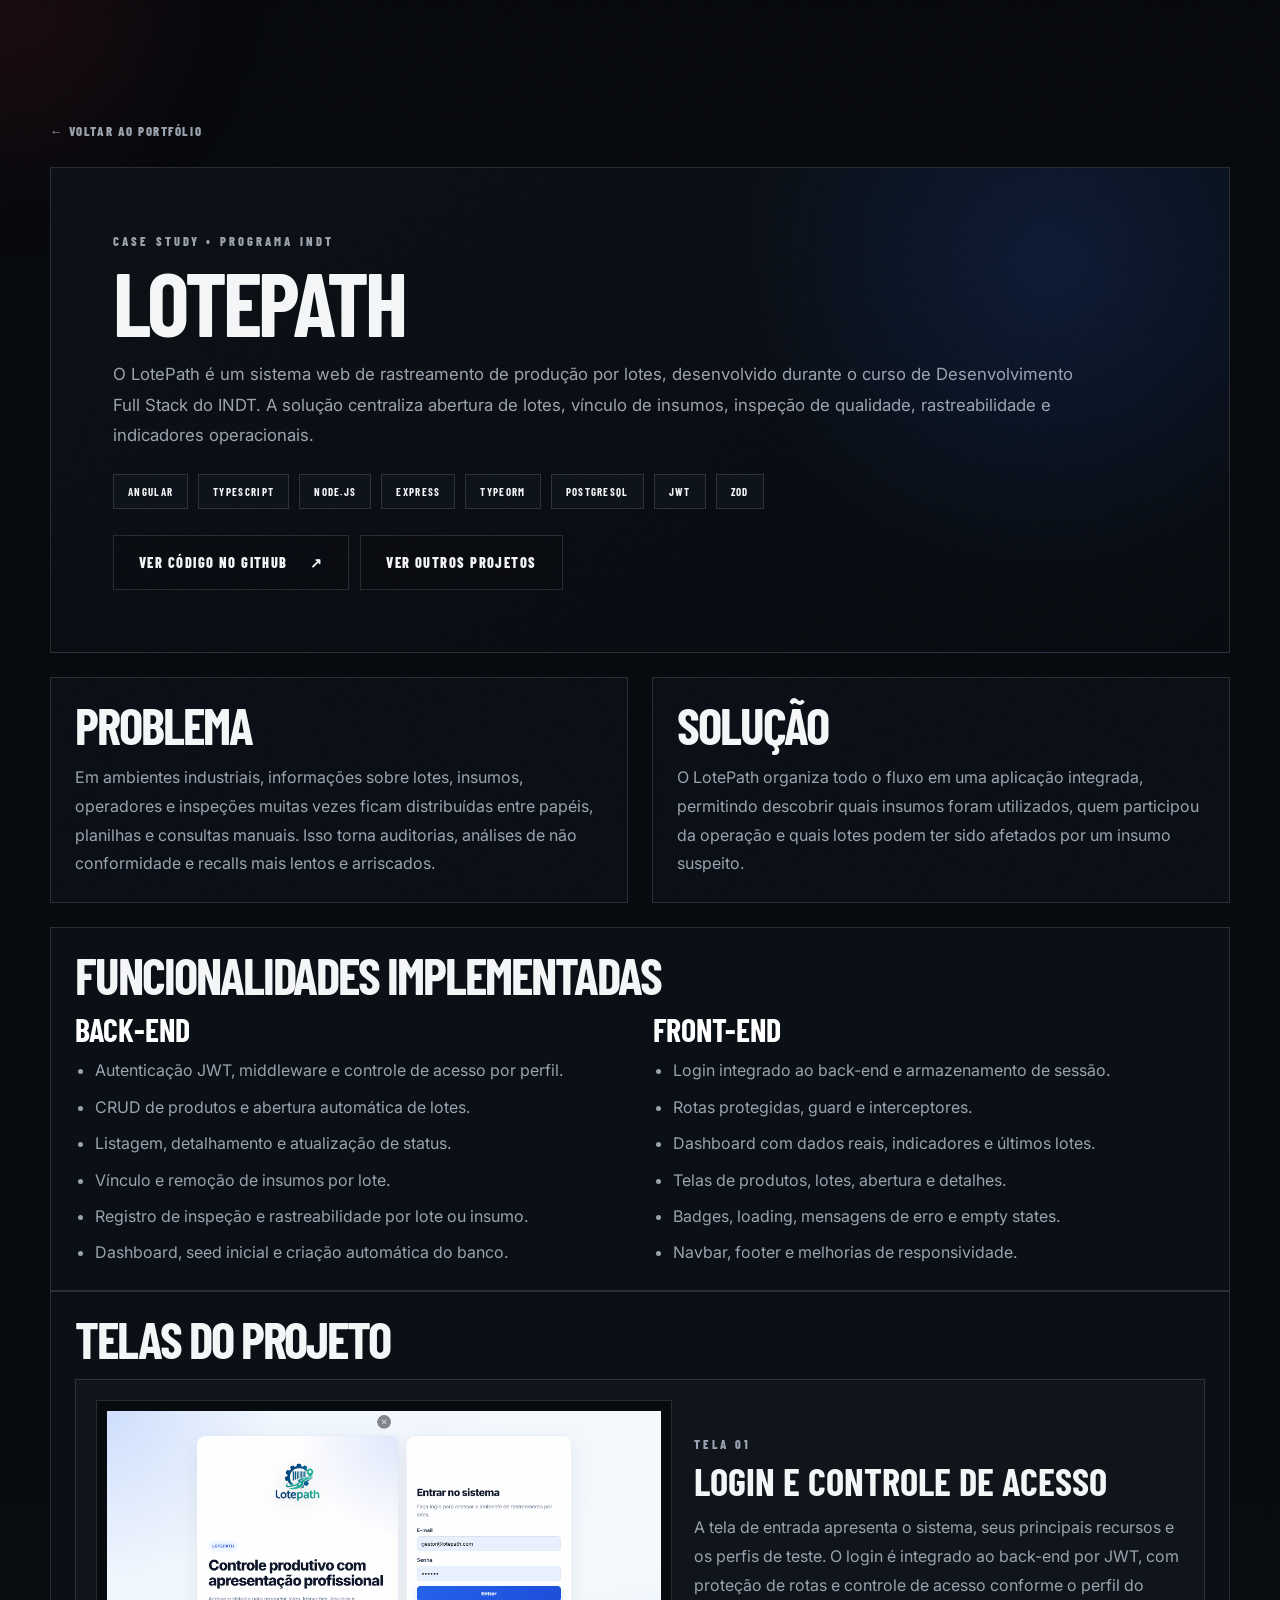
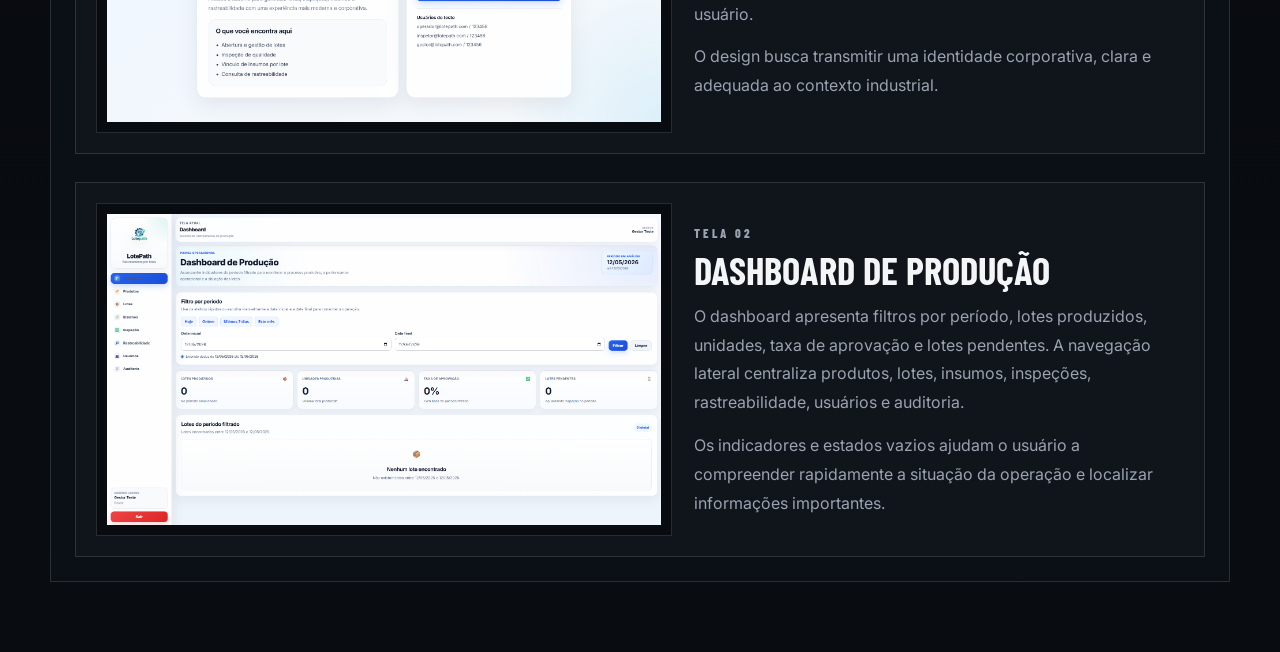
<file: projects/lotepath.html>
<!DOCTYPE html>
<html lang="pt-BR">
<head>
  <meta charset="UTF-8">
  <meta name="viewport" content="width=device-width, initial-scale=1.0">
  <meta name="description" content="Projeto LotePath — sistema de rastreamento de produção por lotes desenvolvido por Paulo Rezende no programa INDT.">
  <title>LotePath | Paulo Rezende</title>
  <link rel="preconnect" href="https://fonts.googleapis.com">
  <link rel="preconnect" href="https://fonts.gstatic.com" crossorigin>
  <link href="https://fonts.googleapis.com/css2?family=Barlow+Condensed:wght@600;700;800;900&family=Inter:wght@400;500;600;700&display=swap" rel="stylesheet">
  <link rel="stylesheet" href="../styles.css">
  <style>
    .lotepath-intro { display:block; }
    .lotepath-intro .detail-content {
      width:100%;
      padding:clamp(32px,5vw,62px);
      background:radial-gradient(circle at 85% 20%,rgba(33,99,235,.16),transparent 30%),linear-gradient(145deg,rgba(13,17,23,.98),rgba(8,11,16,.98));
    }
    .lotepath-intro .detail-content>p:not(.overline){max-width:980px;font-size:1.05rem;}
    .lotepath-grid{display:grid;grid-template-columns:1fr 1fr;gap:24px;margin-top:24px;}
    .lotepath-section{margin-top:24px;padding:24px;border:1px solid var(--line);background:var(--card);}
    .lotepath-section h2{font-size:clamp(2.4rem,4vw,3.8rem);margin-bottom:18px;}
    .lotepath-section p{color:var(--muted);line-height:1.8;}
    .feature-columns{display:grid;grid-template-columns:1fr 1fr;gap:26px;}
    .feature-columns h3{font-size:2rem;margin-bottom:14px;color:#fff;}
    .feature-columns ul,.detail-block ul{padding-left:20px;color:var(--muted);display:grid;gap:10px;line-height:1.65;}
    .screen-showcase{display:grid;gap:28px;margin-top:18px;}
    .screen-card{display:grid;grid-template-columns:1.08fr .92fr;gap:22px;padding:20px;border:1px solid var(--line);background:rgba(255,255,255,.02);}
    .screen-preview{background:#080b10;border:1px solid var(--line);padding:10px;display:flex;align-items:center;justify-content:center;overflow:hidden;}
    .screen-preview img{width:100%;height:100%;max-height:580px;object-fit:contain;object-position:center;display:block;}
    .screen-copy{display:flex;flex-direction:column;justify-content:center;}
    .screen-copy h3{margin:10px 0 14px;font-size:clamp(2rem,3vw,3.1rem);}
    .screen-copy p{color:var(--muted);line-height:1.8;}
    .screen-copy p+p{margin-top:14px;}
    @media(max-width:980px){.lotepath-grid,.feature-columns,.screen-card{grid-template-columns:1fr;}}
  </style>
</head>
<body class="detail-body">
  <div class="cursor-glow" aria-hidden="true"></div>
  <main class="detail-page">
    <a class="back-link" href="../index.html#projetos">← VOLTAR AO PORTFÓLIO</a>

    <section class="detail-hero lotepath-intro reveal">
      <div class="detail-content">
        <p class="overline">CASE STUDY • PROGRAMA INDT</p>
        <h1>LOTE<span>PATH</span></h1>
        <p>O LotePath é um sistema web de rastreamento de produção por lotes, desenvolvido durante o curso de Desenvolvimento Full Stack do INDT. A solução centraliza abertura de lotes, vínculo de insumos, inspeção de qualidade, rastreabilidade e indicadores operacionais.</p>
        <div class="detail-tags">
          <span>ANGULAR</span><span>TYPESCRIPT</span><span>NODE.JS</span><span>EXPRESS</span><span>TYPEORM</span><span>POSTGRESQL</span><span>JWT</span><span>ZOD</span>
        </div>
        <div class="detail-actions">
          <a
            class="action ghost"
            href="https://github.com/pvrezende/LotePath"
            target="_blank"
            rel="noopener noreferrer"
          >
            VER CÓDIGO NO GITHUB <span>↗</span>
          </a><a class="action ghost" href="../index.html#projetos">VER OUTROS PROJETOS</a></div>
      </div>
    </section>

    <section class="lotepath-grid reveal">
      <article class="detail-block">
        <h2>PROBLEMA</h2>
        <p class="notice">Em ambientes industriais, informações sobre lotes, insumos, operadores e inspeções muitas vezes ficam distribuídas entre papéis, planilhas e consultas manuais. Isso torna auditorias, análises de não conformidade e recalls mais lentos e arriscados.</p>
      </article>
      <article class="detail-block">
        <h2>SOLUÇÃO</h2>
        <p class="notice">O LotePath organiza todo o fluxo em uma aplicação integrada, permitindo descobrir quais insumos foram utilizados, quem participou da operação e quais lotes podem ter sido afetados por um insumo suspeito.</p>
      </article>
    </section>

    <section class="lotepath-section reveal">
      <h2>FUNCIONALIDADES IMPLEMENTADAS</h2>
      <div class="feature-columns">
        <article><h3>BACK-END</h3><ul>
          <li>Autenticação JWT, middleware e controle de acesso por perfil.</li><li>CRUD de produtos e abertura automática de lotes.</li><li>Listagem, detalhamento e atualização de status.</li><li>Vínculo e remoção de insumos por lote.</li><li>Registro de inspeção e rastreabilidade por lote ou insumo.</li><li>Dashboard, seed inicial e criação automática do banco.</li>
        </ul></article>
        <article><h3>FRONT-END</h3><ul>
          <li>Login integrado ao back-end e armazenamento de sessão.</li><li>Rotas protegidas, guard e interceptores.</li><li>Dashboard com dados reais, indicadores e últimos lotes.</li><li>Telas de produtos, lotes, abertura e detalhes.</li><li>Badges, loading, mensagens de erro e empty states.</li><li>Navbar, footer e melhorias de responsividade.</li>
        </ul></article>
      </div>
    </section>

    <section class="detail-gallery reveal">
      <h2>TELAS DO PROJETO</h2>
      <div class="screen-showcase">
        <article class="screen-card">
          <div class="screen-preview"><img src="../assets/images/lotepath-login.png" alt="Tela de login do LotePath"></div>
          <div class="screen-copy"><p class="overline">TELA 01</p><h3>LOGIN E CONTROLE DE ACESSO</h3><p>A tela de entrada apresenta o sistema, seus principais recursos e os perfis de teste. O login é integrado ao back-end por JWT, com proteção de rotas e controle de acesso conforme o perfil do usuário.</p><p>O design busca transmitir uma identidade corporativa, clara e adequada ao contexto industrial.</p></div>
        </article>
        <article class="screen-card">
          <div class="screen-preview"><img src="../assets/images/lotepath-dashboard.png" alt="Dashboard de produção do LotePath"></div>
          <div class="screen-copy"><p class="overline">TELA 02</p><h3>DASHBOARD DE PRODUÇÃO</h3><p>O dashboard apresenta filtros por período, lotes produzidos, unidades, taxa de aprovação e lotes pendentes. A navegação lateral centraliza produtos, lotes, insumos, inspeções, rastreabilidade, usuários e auditoria.</p><p>Os indicadores e estados vazios ajudam o usuário a compreender rapidamente a situação da operação e localizar informações importantes.</p></div>
        </article>
      </div>
    </section>
  </main>
  <script src="../script.js"></script>
</body>
</html>
</file>
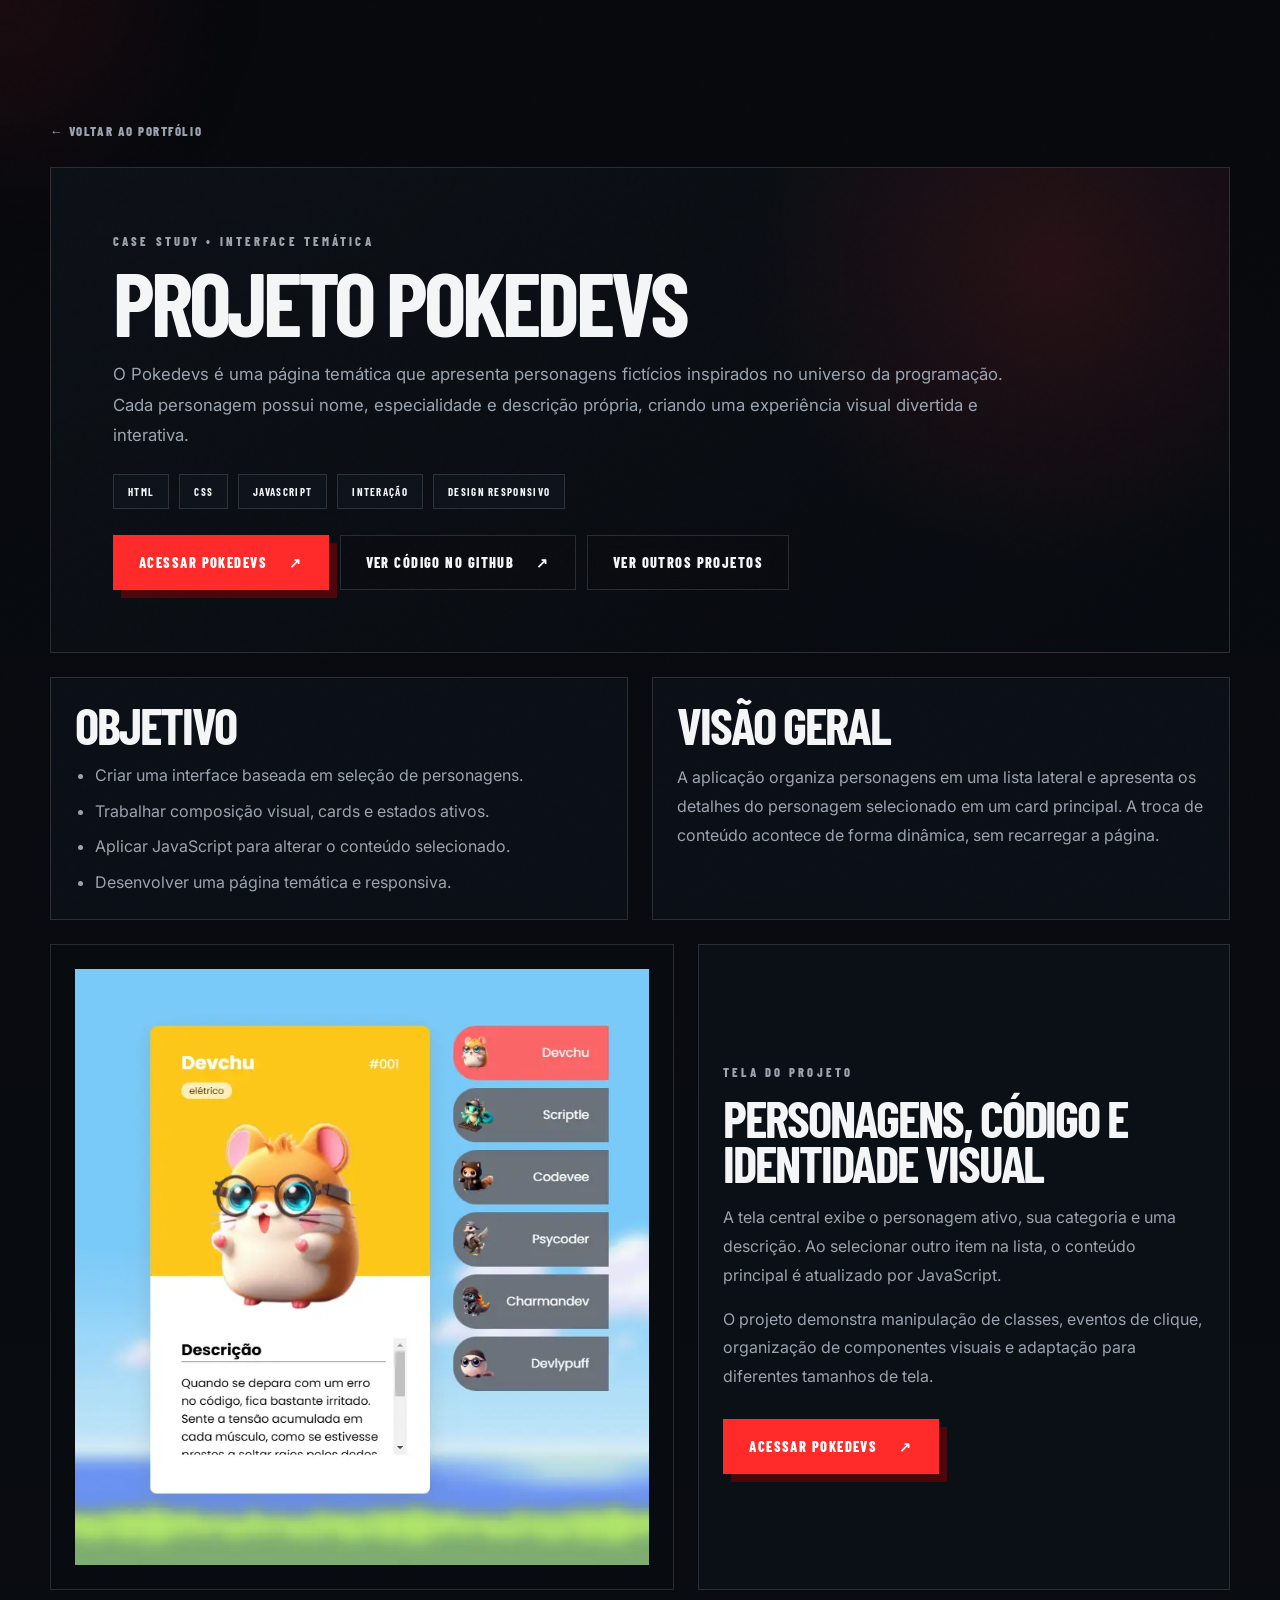
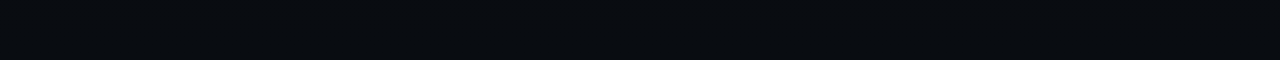
<file: projects/pokedevs.html>
<!DOCTYPE html>
<html lang="pt-BR">
<head>
  <meta charset="UTF-8">
  <meta name="viewport" content="width=device-width, initial-scale=1.0">
  <meta name="description" content="Projeto Pokedevs — projeto de Paulo Rezende.">
  <title>Projeto Pokedevs | Paulo Rezende</title>
  <link rel="preconnect" href="https://fonts.googleapis.com">
  <link rel="preconnect" href="https://fonts.gstatic.com" crossorigin>
  <link href="https://fonts.googleapis.com/css2?family=Barlow+Condensed:wght@600;700;800;900&family=Inter:wght@400;500;600;700&display=swap" rel="stylesheet">
  <link rel="stylesheet" href="../styles.css">

  <style>
    .project-detail-intro {
      display: block;
    }

    .project-detail-intro .detail-content {
      width: 100%;
      padding: clamp(32px, 5vw, 62px);
      background:
        radial-gradient(circle at 85% 20%, rgba(255, 42, 42, 0.12), transparent 28%),
        linear-gradient(145deg, rgba(13, 17, 23, 0.98), rgba(8, 11, 16, 0.98));
    }

    .project-detail-intro .detail-content > p:not(.overline) {
      max-width: 920px;
      font-size: 1.05rem;
    }

    .project-summary {
      display: grid;
      grid-template-columns: 1fr 1fr;
      gap: 24px;
      margin-top: 24px;
    }

    .project-screen {
      margin-top: 24px;
    }

    .project-screen-layout {
      display: grid;
      grid-template-columns: 1.08fr .92fr;
      gap: 24px;
      align-items: stretch;
    }

    .project-screen-preview,
    .project-screen-copy {
      border: 1px solid var(--line);
      background: var(--card);
      padding: 24px;
    }

    .project-screen-preview {
      display: flex;
      align-items: center;
      justify-content: center;
      min-height: 420px;
      background: #080b10;
    }

    .project-screen-preview img {
      width: 100%;
      height: 100%;
      max-height: 600px;
      object-fit: contain;
      object-position: center;
    }

    .project-screen-copy {
      display: flex;
      flex-direction: column;
      justify-content: center;
    }

    .project-screen-copy h2 {
      margin: 12px 0 18px;
      font-size: clamp(2.5rem, 4vw, 4rem);
    }

    .project-screen-copy p {
      color: var(--muted);
      line-height: 1.8;
    }

    .project-screen-copy p + p {
      margin-top: 15px;
    }

    .access-project {
      margin-top: 28px;
      width: fit-content;
    }

    @media (max-width: 980px) {
      .project-summary,
      .project-screen-layout {
        grid-template-columns: 1fr;
      }

      .project-screen-preview {
        min-height: auto;
      }
    }

    @media (max-width: 680px) {
      .access-project {
        width: 100%;
      }
    }
  </style>

</head>
<body class="detail-body">
  <div class="cursor-glow" aria-hidden="true"></div>

  <main class="detail-page">
    <a class="back-link" href="../index.html#extras">← VOLTAR AO PORTFÓLIO</a>

    <section class="detail-hero project-detail-intro reveal">
      <div class="detail-content">
        <p class="overline">CASE STUDY • INTERFACE TEMÁTICA</p>
        <h1>PROJETO <span>POKEDEVS</span></h1>

        <p>O Pokedevs é uma página temática que apresenta personagens fictícios inspirados no universo da programação. Cada personagem possui nome, especialidade e descrição própria, criando uma experiência visual divertida e interativa.</p>

        <div class="detail-tags" aria-label="Tecnologias utilizadas no projeto">
          <span>HTML</span>
          <span>CSS</span>
          <span>JAVASCRIPT</span>
          <span>INTERAÇÃO</span>
          <span>DESIGN RESPONSIVO</span>
        </div>

        <div class="detail-actions">
          <a
            class="action primary"
            href="https://pvrezende.github.io/projeto-pokedevs/"
            target="_blank"
            rel="noopener noreferrer"
          >
            ACESSAR POKEDEVS <span>↗</span>
          </a>
          <a
            class="action ghost"
            href="https://github.com/pvrezende/projeto-pokedevs"
            target="_blank"
            rel="noopener noreferrer"
          >
            VER CÓDIGO NO GITHUB <span>↗</span>
          </a>

          <a class="action ghost" href="../index.html#extras">
            VER OUTROS PROJETOS
          </a>
        </div>
      </div>
    </section>

    <section class="project-summary reveal">
      <article class="detail-block">
        <h2>OBJETIVO</h2>
        <ul>
          <li>Criar uma interface baseada em seleção de personagens.</li>
          <li>Trabalhar composição visual, cards e estados ativos.</li>
          <li>Aplicar JavaScript para alterar o conteúdo selecionado.</li>
          <li>Desenvolver uma página temática e responsiva.</li>
        </ul>
      </article>

      <article class="detail-block">
        <h2>VISÃO GERAL</h2>
        <p class="notice">A aplicação organiza personagens em uma lista lateral e apresenta os detalhes do personagem selecionado em um card principal. A troca de conteúdo acontece de forma dinâmica, sem recarregar a página.</p>
      </article>
    </section>

    <section class="project-screen reveal">
      <div class="project-screen-layout">
        <div class="project-screen-preview">
          <img
            src="../assets/images/cover-pokedevs.png"
            alt="Tela do projeto Pokedevs"
          >
        </div>

        <article class="project-screen-copy">
          <p class="overline">TELA DO PROJETO</p>
          <h2>PERSONAGENS, CÓDIGO E IDENTIDADE VISUAL</h2>

          <p>A tela central exibe o personagem ativo, sua categoria e uma descrição. Ao selecionar outro item na lista, o conteúdo principal é atualizado por JavaScript.</p>
          <p>O projeto demonstra manipulação de classes, eventos de clique, organização de componentes visuais e adaptação para diferentes tamanhos de tela.</p>

          <a
            class="action primary access-project"
            href="https://pvrezende.github.io/projeto-pokedevs/"
            target="_blank"
            rel="noopener noreferrer"
          >
            ACESSAR POKEDEVS <span>↗</span>
          </a>
        </article>
      </div>
    </section>
  </main>

  <script src="../script.js"></script>
</body>
</html>
</file>
<file: styles.css>
:root {
  --bg: #07090d;
  --panel: #0c1016;
  --panel-2: #111720;
  --text: #f4f5f7;
  --muted: #9aa3af;
  --red: #ff2a2a;
  --red-dark: #8e0000;
  --lime: #c7ff1a;
  --line: rgba(255,255,255,.13);
  --card: rgba(13,17,23,.92);
  --font-display: "Barlow Condensed", sans-serif;
  --font-body: "Inter", sans-serif;
}

* { box-sizing: border-box; margin: 0; padding: 0; }
html { scroll-behavior: smooth; }
body { background: var(--bg); color: var(--text); font-family: var(--font-body); overflow-x: hidden; }
body::before { content: ""; position: fixed; inset: 0; pointer-events: none; z-index: 999; opacity: .16; background-image: url("data:image/svg+xml,%3Csvg viewBox='0 0 180 180' xmlns='http://www.w3.org/2000/svg'%3E%3Cfilter id='n'%3E%3CfeTurbulence type='fractalNoise' baseFrequency='.9' numOctaves='3' stitchTiles='stitch'/%3E%3C/filter%3E%3Crect width='100%25' height='100%25' filter='url(%23n)' opacity='.35'/%3E%3C/svg%3E"); mix-blend-mode: soft-light; }
a { color: inherit; text-decoration: none; }
img { display: block; max-width: 100%; }
button, input, textarea { font: inherit; }

.cursor-glow { position: fixed; width: 280px; height: 280px; border-radius: 50%; background: rgba(255,42,42,.08); filter: blur(70px); pointer-events: none; z-index: -1; transform: translate(-50%, -50%); }

.topbar { position: fixed; top: 0; left: 0; right: 0; z-index: 50; height: 86px; padding: 0 4vw; display: flex; align-items: center; justify-content: space-between; border-bottom: 1px solid var(--line); background: rgba(7,9,13,.82); backdrop-filter: blur(18px); }
.brand { display: flex; align-items: center; gap: 13px; }
.brand-mark { width: 48px; height: 48px; display: grid; place-items: center; border: 2px solid var(--red); color: #fff; font: 900 1.4rem var(--font-display); transform: skew(-8deg); box-shadow: inset 0 -8px 0 rgba(255,42,42,.25); }
.brand-copy { display: grid; line-height: 1; }
.brand-copy strong { font: 800 1rem var(--font-display); letter-spacing: .11em; }
.brand-copy small { margin-top: 6px; color: var(--muted); font-size: .55rem; letter-spacing: .18em; }
.main-nav { display: flex; gap: 18px; }
.main-nav a { color: #bec4cd; font: 700 .86rem var(--font-display); letter-spacing: .11em; transition: .25s; }
.main-nav a:hover { color: var(--red); }
.menu-button { display: none; background: transparent; border: 0; width: 42px; cursor: pointer; }
.menu-button span { display: block; height: 2px; margin: 7px 0; background: #fff; }

.hero { min-height: 100vh; position: relative; display: flex; align-items: center; overflow: hidden; }
.hero-bg { position: absolute; inset: 0; width: 100%; height: 100%; object-fit: cover; object-position: center 47%; filter: saturate(.8) contrast(1.08) brightness(.72); transform: scale(1.025); }
.hero-overlay { position: absolute; inset: 0; background: linear-gradient(90deg, rgba(4,5,8,.96) 0%, rgba(4,5,8,.73) 38%, rgba(4,5,8,.14) 68%, rgba(4,5,8,.62) 100%), linear-gradient(0deg, rgba(7,9,13,1) 0%, transparent 28%); }
.speed-lines { position: absolute; inset: 0; opacity: .15; background: repeating-linear-gradient(115deg, transparent 0 90px, rgba(255,255,255,.14) 91px, transparent 92px 180px); mask-image: linear-gradient(90deg,#000,transparent 72%); }
.hero-content { position: relative; z-index: 2; width: min(740px, 88vw); margin-left: 8vw; padding-top: 70px; }
.kicker, .overline { color: var(--lime); font: 800 .78rem var(--font-display); letter-spacing: .25em; }
.kicker { display: flex; align-items: center; gap: 12px; }
.kicker span { width: 42px; height: 2px; background: var(--lime); }
h1, h2, h3 { font-family: var(--font-display); text-transform: uppercase; line-height: .88; }
h1 { margin: 22px 0 28px; font-size: clamp(4.8rem, 10vw, 9.6rem); letter-spacing: -.045em; }
h1 em { color: var(--red); font-style: normal; text-shadow: 0 0 40px rgba(255,42,42,.22); }
.hero-description { max-width: 610px; color: #c3c8d0; font-size: 1.05rem; line-height: 1.75; }
.hero-actions { display: flex; flex-wrap: wrap; gap: 15px; margin-top: 34px; }
.action { min-height: 55px; display: inline-flex; align-items: center; justify-content: center; gap: 22px; padding: 0 25px; border: 1px solid var(--line); font: 800 .9rem var(--font-display); letter-spacing: .1em; transition: .25s; cursor: pointer; }
.action:hover { transform: translateY(-3px); }
.action.primary { color: #fff; background: var(--red); border-color: var(--red); box-shadow: 8px 8px 0 rgba(142,0,0,.5); }
.action.primary:hover { box-shadow: 4px 4px 0 rgba(142,0,0,.6); }
.action.ghost { background: rgba(10,12,17,.6); backdrop-filter: blur(8px); }
.action.compact { min-height: 50px; padding: 0 18px; width: fit-content; }
.hero-hud { position: absolute; z-index: 2; right: 3.5vw; bottom: 54px; display: grid; gap: 11px; width: 240px; }
.hero-hud div { padding: 13px 16px; border-left: 2px solid var(--red); background: linear-gradient(90deg,rgba(5,7,10,.82),transparent); }
.hero-hud span, .hero-hud strong { display: block; font-family: var(--font-display); }
.hero-hud span { color: var(--muted); font-size: .63rem; letter-spacing: .18em; }
.hero-hud strong { margin-top: 4px; font-size: 1rem; letter-spacing: .08em; }
.scroll-indicator { position: absolute; z-index: 3; left: 3.5vw; bottom: 35px; display: flex; align-items: center; gap: 10px; color: #9ca3ad; font: 700 .65rem var(--font-display); letter-spacing: .2em; }
.scroll-indicator span { width: 48px; height: 1px; background: var(--red); animation: pulse 1.5s infinite; }

.section { position: relative; padding: 130px max(6vw, 28px); }
.section-number { position: absolute; top: 60px; right: 6vw; color: rgba(255,255,255,.035); font: 900 clamp(8rem,18vw,17rem) var(--font-display); line-height: .7; pointer-events: none; }
.section-intro, .missions-head, .universe-title, .arsenal-head { position: relative; z-index: 1; }
h2 { font-size: clamp(3.8rem, 7vw, 7rem); letter-spacing: -.04em; }
h2 span { color: var(--red); }

.profile { background: radial-gradient(circle at 80% 35%,rgba(255,42,42,.08),transparent 30%), #090c11; }
.profile-grid { width: min(1180px,100%); margin: 70px auto 0; display: grid; grid-template-columns: .78fr 1.22fr; gap: 8vw; align-items: center; }
.profile-photo { position: relative; }
.profile-photo::before { content: ""; position: absolute; inset: 18px -18px -18px 18px; border: 1px solid var(--red); z-index: 0; }
.profile-photo img { position: relative; z-index: 1; aspect-ratio: 4/5; object-fit: cover; filter: contrast(1.05) saturate(.85); }
.photo-tag { position: absolute; z-index: 2; left: -28px; bottom: 28px; padding: 14px 20px; background: var(--red); color: #fff; font: 700 1rem var(--font-display); line-height: .95; letter-spacing: .1em; }
.photo-tag strong { font-size: 1.6rem; }
.profile-copy .lead { color: #fff; font-size: 1.3rem; line-height: 1.65; }
.profile-copy > p + p { margin-top: 22px; color: var(--muted); line-height: 1.8; }
.attributes { margin-top: 42px; display: grid; }
.attributes article { display: grid; grid-template-columns: 58px 1fr; align-items: center; gap: 16px; padding: 20px 0; border-top: 1px solid var(--line); }
.attributes article:last-child { border-bottom: 1px solid var(--line); }
.attributes article > span { color: var(--red); font: 800 1rem var(--font-display); }
.attributes strong, .attributes small { display: block; }
.attributes strong { font: 800 1.3rem var(--font-display); letter-spacing: .08em; }
.attributes small { margin-top: 5px; color: var(--muted); }


/* Habilidades — inspirada no portfólio anterior, adaptada à identidade gamer */
.skills-section { background: radial-gradient(circle at 15% 20%, rgba(199,255,26,.07), transparent 28%), #080b10; }
.skills-head { display: flex; align-items: end; justify-content: space-between; gap: 40px; width: min(1240px,100%); margin: auto; }
.skills-head > p { max-width: 470px; color: var(--muted); line-height: 1.8; }
.skills-console { width: min(1240px,100%); margin: 72px auto 0; display: grid; grid-template-columns: 1.45fr .55fr; gap: 28px; align-items: stretch; }
.skill-grid { display: grid; grid-template-columns: repeat(5, minmax(110px, 1fr)); gap: 11px; }
.skill-card { position: relative; min-height: 132px; padding: 18px 10px 14px; border: 1px solid var(--line); background: linear-gradient(145deg,#11161e,#0c1016); color: var(--text); cursor: pointer; overflow: hidden; transition: transform .28s, border-color .28s, background .28s, box-shadow .28s; }
.skill-card::before { content: ""; position: absolute; inset: auto 0 0; height: 3px; background: var(--red); transform: scaleX(0); transform-origin: left; transition: transform .28s; }
.skill-card::after { content: "+"; position: absolute; top: 8px; right: 10px; color: rgba(255,255,255,.18); font: 900 1rem var(--font-display); }
.skill-card img { width: 52px; height: 52px; object-fit: contain; margin: 0 auto 14px; filter: drop-shadow(0 8px 12px rgba(0,0,0,.3)); transition: transform .3s; }
.skill-card span { display: block; color: #dce1e7; font: 800 .78rem var(--font-display); letter-spacing: .08em; text-transform: uppercase; }
.skill-card:hover, .skill-card.active { transform: translateY(-6px); border-color: rgba(255,42,42,.65); background: linear-gradient(145deg,rgba(255,42,42,.13),#0c1016 55%); box-shadow: 0 18px 38px rgba(0,0,0,.28); }
.skill-card:hover::before, .skill-card.active::before { transform: scaleX(1); }
.skill-card:hover img, .skill-card.active img { transform: scale(1.08); }
.skill-card.active::after { content: "●"; color: var(--lime); }
.skill-terminal { position: sticky; top: 112px; min-height: 100%; padding: 30px; border: 1px solid rgba(255,42,42,.45); background: linear-gradient(160deg,rgba(255,42,42,.09),transparent 30%), #0c1016; box-shadow: 14px 14px 0 rgba(255,42,42,.07); }
.terminal-top { display: flex; justify-content: space-between; padding-bottom: 18px; border-bottom: 1px solid var(--line); color: #cfd4dc; font: 800 .72rem var(--font-display); letter-spacing: .16em; }
.terminal-top b { color: var(--lime); }
.terminal-code { margin-top: 38px; color: rgba(255,255,255,.08); font: 900 clamp(3rem,5vw,5.3rem) var(--font-display); line-height: .8; }
.terminal-category { margin-top: 32px; color: var(--lime); font: 800 .7rem var(--font-display); letter-spacing: .2em; }
.skill-terminal h3 { margin: 10px 0 18px; font-size: clamp(2.6rem,4vw,4.2rem); }
.skill-terminal > p:last-of-type { color: var(--muted); line-height: 1.75; min-height: 145px; }
.terminal-progress { height: 3px; margin: 28px 0 18px; background: rgba(255,255,255,.08); overflow: hidden; }
.terminal-progress span { display: block; width: 76%; height: 100%; background: linear-gradient(90deg,var(--red),var(--lime)); animation: terminalScan 2.5s ease-in-out infinite alternate; }
.skill-terminal small { color: #737d89; font: 700 .62rem var(--font-display); letter-spacing: .15em; }
@keyframes terminalScan { from { width: 36%; } to { width: 92%; } }


.missions { background: #05070a; }
.arsenal { background: #090c12; }

.missions-head,
.arsenal-head {
  display: flex;
  align-items: end;
  justify-content: space-between;
  gap: 40px;
  width: min(1240px, 100%);
  margin: auto;
}

.missions-head > p,
.arsenal-head > p {
  max-width: 460px;
  color: var(--muted);
  line-height: 1.8;
}

.project-grid-extended {
  width: min(900px, 100%);
  margin: 70px auto 0;
  display: grid;
  gap: 18px;
}

.project-showcase {
  position: relative;
  display: grid;
  grid-template-columns: minmax(0, .95fr) minmax(300px, 1.05fr);
  min-height: 250px;
  overflow: visible;
  isolation: isolate;
  background:
    radial-gradient(circle at 12% 20%, rgba(255, 42, 42, .07), transparent 30%),
    linear-gradient(135deg, rgba(255, 255, 255, .04), rgba(255, 255, 255, .015));
  border: 1px solid var(--line);
  box-shadow: 0 0 0 1px rgba(255, 42, 42, .08) inset;
  transition: transform .35s, border-color .35s, box-shadow .35s;
}

.project-showcase:hover {
  transform: translateY(-7px);
  border-color: rgba(255, 42, 42, .52);
  box-shadow:
    0 0 0 1px rgba(255, 42, 42, .14) inset,
    0 24px 55px rgba(0, 0, 0, .28);
}

/* Todos os cards seguem o mesmo padrão: texto à esquerda e imagem à direita. */
.project-showcase .project-copy {
  grid-column: 1;
  order: 1;
}

.project-showcase .project-cover {
  grid-column: 2;
  order: 2;
}

.project-copy {
  position: relative;
  z-index: 2;
  padding: clamp(22px, 2.5vw, 32px);
  display: flex;
  flex-direction: column;
  justify-content: center;
  align-items: flex-start;
  gap: 11px;
  min-width: 0;
}

.project-index {
  display: inline-flex;
  align-items: center;
  width: fit-content;
  color: var(--red);
  font: 800 .9rem var(--font-display);
  letter-spacing: .16em;
}

.project-index::before {
  content: "";
  width: 26px;
  height: 2px;
  margin-right: 10px;
  background: var(--red);
}

.project-stack {
  width: fit-content;
  padding: 7px 12px;
  border-radius: 999px;
  background: rgba(255, 42, 42, .10);
  border: 1px solid rgba(255, 42, 42, .35);
  color: #fff;
  font: 700 .68rem var(--font-display);
  letter-spacing: .09em;
}

.project-copy h3 {
  font-size: clamp(2rem, 2.8vw, 3rem);
  line-height: .92;
}

.project-copy p {
  max-width: 640px;
  color: var(--muted);
  line-height: 1.75;
}

.project-copy .tech-line {
  margin-top: 0;
}

.project-action-row {
  width: 100%;
  display: grid;
  grid-template-columns: max-content minmax(150px, 1fr);
  align-items: center;
  column-gap: clamp(38px, 5vw, 75px);
  margin-top: 10px;
}

.project-ghost-index {
  justify-self: end;
  flex: 0 0 auto;
  color: rgba(255, 255, 255, .075);
  font: 900 clamp(2.5rem, 4vw, 4.2rem) var(--font-display);
  line-height: .78;
  letter-spacing: .015em;
  transform: skew(-8deg);
  pointer-events: none;
  user-select: none;
  white-space: nowrap;
}

.project-cover {
  position: relative;
  z-index: 1;
  min-height: 250px;
  border-left: 1px solid var(--line);
  background: #05070b;
  display: flex;
  align-items: center;
  justify-content: center;
  padding: 12px;
  overflow: hidden;
}

.project-cover img {
  width: 100%;
  height: 100%;
  max-height: 330px;
  object-fit: contain;
  object-position: center;
  display: block;
}

.featured-project-grid .project-showcase {
  min-height: 250px;
}

@media (max-width: 980px) {
  .missions-head,
  .arsenal-head {
    align-items: flex-start;
    flex-direction: column;
  }

  .project-showcase {
    grid-template-columns: 1fr;
  }

  .project-showcase .project-copy,
  .project-showcase .project-cover {
    grid-column: 1;
  }

  .project-showcase .project-copy {
    order: 1;
  }

  .project-showcase .project-cover {
    order: 2;
    border-left: 0;
    border-top: 1px solid var(--line);
    min-height: 230px;
  }
}

@media (max-width: 680px) {
  .project-action-row {
    grid-template-columns: 1fr;
    row-gap: 18px;
  }

  .project-ghost-index {
    justify-self: start;
    margin-left: 8px;
    font-size: 3.8rem;
  }
  .project-grid-extended {
    gap: 22px;
  }

  .project-showcase {
    min-height: auto;
  }

  .project-copy {
    padding: 28px 22px;
  }

  .project-copy h3 {
    font-size: clamp(2.4rem, 13vw, 3.5rem);
  }

  .project-cover {
    min-height: 210px;
    padding: 10px;
  }
}

.universe { background: linear-gradient(180deg,#0a0d12,#07090d); }
.universe-title { width: min(1240px,100%); margin: auto; }
.cinematic-grid { width: min(1240px,100%); margin: 70px auto 0; display: grid; grid-template-columns: 1.32fr .68fr; gap: 22px; }
.cinematic-card { position: relative; min-height: 700px; overflow: hidden; }
.cinematic-card::after { content: ""; position: absolute; inset: 0; background: linear-gradient(0deg,rgba(0,0,0,.9),transparent 58%); }
.cinematic-card img { width: 100%; height: 100%; object-fit: cover; transition: transform .7s; }
.cinematic-card:hover img { transform: scale(1.035); }
.cinematic-card figcaption { position: absolute; z-index: 2; left: 38px; right: 38px; bottom: 36px; }
.cinematic-card small, .cinematic-card strong, .cinematic-card span { display: block; }
.cinematic-card small { color: var(--lime); font: 700 .7rem var(--font-display); letter-spacing: .2em; }
.cinematic-card strong { margin: 10px 0; font: 900 clamp(3rem,5vw,5.5rem) var(--font-display); line-height: .9; }
.cinematic-card span { max-width: 560px; color: #c2c6ce; }
.universe-panel { padding: 30px; border: 1px solid var(--line); background: var(--panel); }
.panel-title { padding-bottom: 20px; border-bottom: 1px solid var(--line); color: var(--red); font: 800 1rem var(--font-display); letter-spacing: .16em; }
.universe-panel article { display: grid; grid-template-columns: 45px 1fr; column-gap: 16px; padding: 27px 0; border-bottom: 1px solid var(--line); }
.universe-panel b { color: var(--red); font: 800 .9rem var(--font-display); }
.universe-panel span { font: 800 1.45rem var(--font-display); letter-spacing: .08em; }
.universe-panel small { grid-column: 2; margin-top: 8px; color: var(--muted); line-height: 1.55; }
.quote-strip { width: min(1240px,100%); margin: 24px auto 0; padding: 27px; border: 1px solid var(--line); background: #0e1219; text-align: center; color: #dfe2e7; font: 800 clamp(1rem,2vw,1.5rem) var(--font-display); letter-spacing: .08em; }
.quote-strip span { color: var(--red); }

.contact { background: radial-gradient(circle at 15% 20%,rgba(255,42,42,.12),transparent 28%), #07090d; }
.contact-shell { width: min(1180px,100%); margin: auto; display: grid; grid-template-columns: .85fr 1.15fr; gap: 8vw; align-items: center; }
.contact-copy > p:not(.overline) { margin-top: 25px; color: var(--muted); line-height: 1.8; }
.social-links { display: flex; gap: 11px; margin-top: 35px; }
.social-links a { padding-bottom: 5px; border-bottom: 1px solid var(--red); font: 800 .8rem var(--font-display); letter-spacing: .14em; }
.contact-form { padding: 30px; border: 1px solid var(--line); background: rgba(13,17,23,.9); box-shadow: 16px 16px 0 rgba(255,42,42,.08); }
.form-header { display: flex; justify-content: space-between; padding-bottom: 18px; margin-bottom: 22px; border-bottom: 1px solid var(--line); font: 800 .75rem var(--font-display); letter-spacing: .15em; }
.form-header b { color: var(--lime); }
.contact-form label { display: grid; gap: 9px; margin-bottom: 17px; color: #dfe2e7; font: 700 .68rem var(--font-display); letter-spacing: .14em; }
.form-row { display: grid; grid-template-columns: 1fr 1fr; gap: 15px; }
input, textarea { width: 100%; padding: 14px 15px; border: 1px solid var(--line); background: #080b10; color: #fff; outline: none; transition: .25s; }
input:focus, textarea:focus { border-color: var(--red); box-shadow: 0 0 0 3px rgba(255,42,42,.08); }
textarea { resize: vertical; }
.form-status { min-height: 24px; margin-bottom: 10px; color: var(--muted); font-size: .86rem; }
.form-status.success { color: var(--lime); }
.form-status.error { color: #ff7777; }
.full { width: 100%; border: 0; }

footer { padding: 28px 4vw; display: flex; justify-content: space-between; gap: 25px; border-top: 1px solid var(--line); color: #858e9a; font: 700 .65rem var(--font-display); letter-spacing: .14em; }
footer a { color: #fff; }
.reveal { opacity: 0; transform: translateY(30px); transition: opacity .75s ease, transform .75s ease; }
.reveal.visible { opacity: 1; transform: none; }
@keyframes pulse { 50% { width: 75px; } }

.detail-body { background: linear-gradient(180deg,#07090d,#090c11); min-height: 100vh; }
.detail-page { width: min(1180px, calc(100% - 48px)); margin: 0 auto; padding: 120px 0 70px; }
.back-link { display: inline-flex; align-items: center; gap: 10px; color: var(--muted); font: 800 .8rem var(--font-display); letter-spacing: .12em; margin-bottom: 28px; }
.detail-hero { display: grid; grid-template-columns: 1.1fr .9fr; gap: 28px; align-items: stretch; }
.detail-content, .detail-visual, .detail-gallery, .detail-block { border: 1px solid var(--line); background: var(--card); }
.detail-content { padding: clamp(28px,4vw,44px); }
.detail-content h1 { margin: 10px 0 18px; font-size: clamp(3.5rem,7vw,6.3rem); }
.detail-content p { color: var(--muted); line-height: 1.8; }
.detail-tags { display: flex; flex-wrap: wrap; gap: 10px; margin: 24px 0 26px; }
.detail-tags span { padding: 10px 14px; border: 1px solid var(--line); background: #0e131b; font: 700 .68rem var(--font-display); letter-spacing: .12em; }
.detail-actions { display: flex; gap: 11px; flex-wrap: wrap; margin-top: 22px; }
.detail-visual { display: grid; place-items: center; min-height: 420px; padding: 24px; background: radial-gradient(circle at 30% 25%, rgba(255,42,42,.18), transparent 35%), linear-gradient(145deg,#0a0f16,#080b10); }
.visual-placeholder { width: 100%; height: 100%; min-height: 340px; border: 1px dashed rgba(255,255,255,.18); display: grid; place-items: center; text-align: center; padding: 40px; }
.visual-placeholder strong { display: block; font: 900 clamp(2rem,5vw,4rem) var(--font-display); letter-spacing: .08em; }
.visual-placeholder small { margin-top: 14px; color: var(--lime); font: 800 .8rem var(--font-display); letter-spacing: .18em; }
.detail-grid { display: grid; grid-template-columns: 1fr 1fr; gap: 18px; margin-top: 24px; }
.detail-block, .detail-gallery { padding: 24px; }
.detail-block h2, .detail-gallery h2 { font-size: clamp(2.2rem,4vw,3.2rem); margin-bottom: 16px; }
.detail-block ul { padding-left: 20px; color: var(--muted); display: grid; gap: 10px; line-height: 1.6; }
.notice { color: var(--muted); line-height: 1.8; }

@media (max-width: 1160px) {
  .mission-card { grid-template-columns: 80px minmax(0,1fr) 220px 64px; gap: 22px; }
}

@media (max-width: 980px) {
  .main-nav { position: absolute; top: 86px; left: 0; right: 0; display: none; flex-direction: column; padding: 24px 6vw; background: #090c11; border-bottom: 1px solid var(--line); }
  .main-nav.open { display: flex; }
  .menu-button { display: block; }
  .hero-content { margin-left: 6vw; }
  .hero-hud { display: none; }
  .profile-grid, .contact-shell, .detail-hero, .detail-grid { grid-template-columns: 1fr; }
  .profile-photo { max-width: 520px; }
  .missions-head, .arsenal-head, .skills-head { align-items: start; flex-direction: column; }
  .skills-console { grid-template-columns: 1fr; }
  .skill-grid { grid-template-columns: repeat(4, minmax(100px, 1fr)); }
  .skill-terminal { position: static; }
  .cinematic-grid { grid-template-columns: 1fr; }
  .cinematic-card { min-height: 620px; }
  .mission-card, .mission-card:not(.has-thumb) { grid-template-columns: 1fr 50px; }
  .mission-index { grid-column: 1 / -1; }
  .mission-content { grid-column: 1 / 2; }
  .mission-thumb { grid-column: 1 / -1; min-height: 200px; }
  .mission-arrow { grid-column: 2 / 3; }
  .project-showcase, .project-showcase.reverse { grid-template-columns: 1fr; }
  .project-showcase.reverse .project-copy, .project-showcase.reverse .project-cover { order: initial; }
  .project-cover, .project-showcase.reverse .project-cover { border-left: 0; border-top: 1px solid var(--line); border-right: 0; min-height: 250px; }
}

@media (max-width: 680px) {
  .topbar { height: 74px; padding: 0 18px; }
  .brand-copy { display: none; }
  .main-nav { top: 74px; }
  .hero-content { width: auto; margin: 0 20px; padding-top: 80px; }
  h1 { font-size: clamp(4.2rem,23vw,6.5rem); }
  .hero-description { font-size: .95rem; }
  .hero-actions { display: grid; }
  .action { width: 100%; }
  .action.compact { width: 100%; }
  .scroll-indicator { display: none; }
  .section { padding: 100px 20px; }
  .section-number { top: 45px; right: 18px; }
  h2 { font-size: clamp(3.2rem,17vw,5rem); }
  .profile-grid { margin-top: 50px; gap: 60px; }
  .photo-tag { left: -8px; }
  .profile-copy .lead { font-size: 1.08rem; }
  .skill-grid { grid-template-columns: repeat(2, minmax(0,1fr)); gap: 10px; }
  .skill-card { min-height: 118px; }
  .skill-terminal { padding: 12px; }
  .skill-terminal > p:last-of-type { min-height: auto; }
  .mission-card { gap: 11px; padding: 30px 0; }
  .mission-content h3 { font-size: 2.7rem; }
  .mission-arrow { width: 45px; height: 45px; }
  .cinematic-card { min-height: 510px; }
  .cinematic-card figcaption { left: 22px; right: 22px; bottom: 25px; }
  .universe-panel { padding: 12px; }
  .contact-form { padding: 12px; box-shadow: 8px 8px 0 rgba(255,42,42,.08); }
  .form-row { grid-template-columns: 1fr; gap: 0; }
  .social-links, footer, .detail-actions { flex-direction: column; }
  footer { text-align: center; align-items: center; }
  .detail-page { width: min(100% - 28px, 1180px); padding-top: 100px; }
  .detail-content h1 { font-size: clamp(2.8rem,14vw,4.6rem); }
  .detail-block, .detail-gallery, .detail-content, .detail-visual { padding: 20px; }
}


.detail-image-box {
  padding: 14px;
  align-items: stretch;
}
.detail-image-box img {
  width: 100%;
  height: 100%;
  max-height: 330px;
  object-fit: cover;
  border: 1px solid var(--line);
}
.screen-showcase {
  display: grid;
  gap: 28px;
  margin-top: 18px;
}
.screen-card {
  display: grid;
  grid-template-columns: 1.08fr .92fr;
  gap: 22px;
  padding: 20px;
  border: 1px solid var(--line);
  background: rgba(255,255,255,.02);
}
.screen-preview {
  background: #080b10;
  border: 1px solid var(--line);
  overflow: hidden;
  padding: 10px;
  display: flex;
  align-items: center;
  justify-content: center;
}
.screen-preview img {
  width: 100%;
  height: 100%;
  object-fit: contain;
  object-position: center;
  display: block;
}
.screen-copy {
  display: flex;
  flex-direction: column;
  justify-content: center;
}
.screen-copy h3 {
  margin: 10px 0 14px;
  font-size: clamp(2rem, 3vw, 3.1rem);
}
.screen-copy p {
  color: var(--muted);
  line-height: 1.8;
}
.screen-copy p + p {
  margin-top: 14px;
}
@media (max-width: 980px) {
  .screen-card {
    grid-template-columns: 1fr;
  }
}


/* Moto animada percorrendo a borda dos cards de projetos */
.mission-card,
.project-showcase {
  overflow: visible;
  isolation: isolate;
}

.moto-runner {
  --moto-color: #ff2a2a;
  --moto-size: 34px;
  position: absolute;
  top: 0;
  left: 0;
  width: var(--moto-size);
  height: var(--moto-size);
  z-index: 8;
  pointer-events: none;
  color: var(--moto-color);
  filter:
    drop-shadow(0 0 5px currentColor)
    drop-shadow(0 0 10px color-mix(in srgb, currentColor 65%, transparent));
  offset-path: inset(5px round 10px);
  offset-distance: 0%;
  offset-rotate: auto;
  animation: motoPercurso 10s linear infinite;
}

.moto-runner::before {
  content: "";
  display: block;
  width: 100%;
  height: 100%;
  background: currentColor;
  -webkit-mask: url("data:image/svg+xml,%3Csvg xmlns='http://www.w3.org/2000/svg' viewBox='0 0 64 64'%3E%3Cpath fill='black' d='M14 44a10 10 0 1 0 0-20 10 10 0 0 0 0 20Zm0-5a5 5 0 1 1 0-10 5 5 0 0 1 0 10Zm36 5a10 10 0 1 0 0-20 10 10 0 0 0 0 20Zm0-5a5 5 0 1 1 0-10 5 5 0 0 1 0 10ZM18 23h8l5 7h9l-4-8h7l3 5a14 14 0 0 0-6 5H29l-7-10h-4v1Zm11-6h9l3 5H29l-2-3 2-2Zm-8 6-3 7h-4l4-9h7l2 2h-6Z'/%3E%3C/svg%3E") center / contain no-repeat;
          mask: url("data:image/svg+xml,%3Csvg xmlns='http://www.w3.org/2000/svg' viewBox='0 0 64 64'%3E%3Cpath fill='black' d='M14 44a10 10 0 1 0 0-20 10 10 0 0 0 0 20Zm0-5a5 5 0 1 1 0-10 5 5 0 0 1 0 10Zm36 5a10 10 0 1 0 0-20 10 10 0 0 0 0 20Zm0-5a5 5 0 1 1 0-10 5 5 0 0 1 0 10ZM18 23h8l5 7h9l-4-8h7l3 5a14 14 0 0 0-6 5H29l-7-10h-4v1Zm11-6h9l3 5H29l-2-3 2-2Zm-8 6-3 7h-4l4-9h7l2 2h-6Z'/%3E%3C/svg%3E") center / contain no-repeat;
}

.moto-runner::after {
  content: "";
  position: absolute;
  left: -15px;
  top: 50%;
  width: 18px;
  height: 3px;
  border-radius: 999px;
  background: linear-gradient(90deg, transparent, currentColor);
  transform: translateY(-50%);
  opacity: .85;
  box-shadow: -10px 0 8px currentColor;
}

.mission-card:hover .moto-runner,
.project-showcase:hover .moto-runner {
  animation-duration: 5.5s;
  filter:
    drop-shadow(0 0 7px currentColor)
    drop-shadow(0 0 15px currentColor);
}

@keyframes motoPercurso {
  to { offset-distance: 100%; }
}

@media (prefers-reduced-motion: reduce) {
  .moto-runner {
    animation: none;
    offset-distance: 6%;
  }
}

@media (max-width: 680px) {
  .moto-runner {
    --moto-size: 27px;
    animation-duration: 8s;
  }
}

@media (max-width: 680px) {
  .project-action-row {
    align-items: flex-end;
    gap: 12px;
  }

  .project-ghost-index {
    font-size: clamp(2.8rem, 18vw, 4.2rem);
  }
}


/* ==========================================================
   MODAL DE JOGOS FAVORITOS
   ========================================================== */

.games-trigger {
  cursor: pointer;
  transition: background .28s, border-color .28s, transform .28s;
}

.games-trigger:hover,
.games-trigger:focus-visible {
  background: linear-gradient(90deg, rgba(255,42,42,.10), transparent);
  border-color: rgba(255,42,42,.4);
  transform: translateX(5px);
  outline: none;
}

.loadout-action {
  display: block;
  width: fit-content;
  margin-top: 10px;
  color: var(--red);
  font: 800 .72rem var(--font-display);
  letter-spacing: .15em;
}

.games-modal {
  position: fixed;
  inset: 0;
  z-index: 1500;
  display: grid;
  place-items: center;
  padding: 28px;
  visibility: hidden;
  opacity: 0;
  pointer-events: none;
  transition: opacity .3s ease, visibility .3s ease;
}

.games-modal.open {
  visibility: visible;
  opacity: 1;
  pointer-events: auto;
}

.games-modal-backdrop {
  position: absolute;
  inset: 0;
  background:
    radial-gradient(circle at 50% 20%, rgba(255,42,42,.14), transparent 38%),
    rgba(3,5,8,.91);
  backdrop-filter: blur(16px);
}

.games-modal-dialog {
  position: relative;
  z-index: 1;
  width: min(1180px, 100%);
  max-height: min(860px, calc(100vh - 56px));
  overflow-y: auto;
  padding: clamp(28px, 4vw, 52px);
  border: 1px solid rgba(255,255,255,.16);
  background:
    linear-gradient(145deg, rgba(18,23,32,.98), rgba(7,10,15,.99));
  box-shadow:
    0 35px 100px rgba(0,0,0,.55),
    0 0 0 1px rgba(255,42,42,.08) inset;
  transform: translateY(28px) scale(.98);
  transition: transform .35s ease;
}

.games-modal.open .games-modal-dialog {
  transform: translateY(0) scale(1);
}

.games-modal-close {
  position: sticky;
  top: 0;
  z-index: 4;
  float: right;
  width: 48px;
  height: 48px;
  display: grid;
  place-items: center;
  border: 1px solid var(--line);
  background: #111720;
  color: #fff;
  font-size: 1.8rem;
  cursor: pointer;
  transition: background .25s, transform .25s;
}

.games-modal-close:hover {
  background: var(--red);
  transform: rotate(90deg);
}

.games-modal-header {
  max-width: 850px;
  padding-right: 70px;
}

.games-modal-header h2 {
  margin: 12px 0 20px;
  font-size: clamp(3.2rem, 6vw, 6.5rem);
}

.games-modal-header > p:last-child {
  max-width: 680px;
  color: var(--muted);
  line-height: 1.8;
}

.favorite-games-grid {
  display: grid;
  grid-template-columns: repeat(4, minmax(0, 1fr));
  gap: 18px;
  margin-top: 38px;
}

.favorite-game-card {
  position: relative;
  min-height: 245px;
  overflow: hidden;
  border: 1px solid var(--line);
  background:
    radial-gradient(circle at 80% 15%, var(--game-glow, rgba(255,42,42,.22)), transparent 42%),
    linear-gradient(145deg, #121821, #090d13);
  transition: transform .3s, border-color .3s, box-shadow .3s;
}

.favorite-game-card:hover {
  transform: translateY(-8px);
  border-color: var(--game-accent, var(--red));
  box-shadow: 0 22px 45px rgba(0,0,0,.34);
}

.favorite-game-card::before {
  content: "";
  position: absolute;
  inset: auto 0 0;
  height: 3px;
  background: var(--game-accent, var(--red));
}

.favorite-game-art {
  min-height: 165px;
  display: flex;
  align-items: center;
  justify-content: center;
  padding: 32px 24px 20px;
}

.favorite-game-art img {
  width: 100%;
  max-width: 210px;
  max-height: 112px;
  object-fit: contain;
  filter: drop-shadow(0 13px 20px rgba(0,0,0,.45));
}

.favorite-game-info {
  padding: 18px 20px 22px;
  border-top: 1px solid var(--line);
}

.favorite-game-info span {
  color: var(--game-accent, var(--lime));
  font: 700 .64rem var(--font-display);
  letter-spacing: .16em;
}

.favorite-game-info h3 {
  margin-top: 8px;
  font-size: 1.65rem;
  line-height: 1;
}

.game-zelda { --game-accent: #d2a83c; --game-glow: rgba(210,168,60,.24); }
.game-mario { --game-accent: #ff3b30; --game-glow: rgba(255,59,48,.25); }
.game-fc { --game-accent: #b8ff36; --game-glow: rgba(184,255,54,.22); }
.game-gran-turismo { --game-accent: #2979ff; --game-glow: rgba(41,121,255,.25); }
.game-gta { --game-accent: #79d45b; --game-glow: rgba(121,212,91,.22); }
.game-valorant { --game-accent: #ff4655; --game-glow: rgba(255,70,85,.25); }
.game-forza { --game-accent: #ef43aa; --game-glow: rgba(239,67,170,.22); }
.game-guitar { --game-accent: #ff9d00; --game-glow: rgba(255,157,0,.24); }

body.games-modal-open {
  overflow: hidden;
}

@media (max-width: 980px) {
  .favorite-games-grid {
    grid-template-columns: repeat(2, minmax(0, 1fr));
  }
}

@media (max-width: 560px) {
  .games-modal {
    padding: 10px;
  }

  .games-modal-dialog {
    max-height: calc(100vh - 20px);
    padding: 24px 16px 28px;
  }

  .games-modal-header {
    padding-right: 0;
  }

  .games-modal-header h2 {
    font-size: clamp(2.8rem, 15vw, 4.2rem);
  }

  .favorite-games-grid {
    grid-template-columns: 1fr;
  }

  .favorite-game-card {
    min-height: 220px;
  }
}


/* Novos jogos e variações específicas */
.favorite-game-fallback {
  display: none;
  max-width: 230px;
  color: #fff;
  text-align: center;
  font: 900 1.75rem var(--font-display);
  line-height: 1;
  letter-spacing: .04em;
  text-transform: uppercase;
}

.favorite-game-art.image-error .favorite-game-fallback {
  display: block;
}

.game-ocarina {
  --game-accent: #d6ab38;
  --game-glow: rgba(214,171,56,.25);
}

.game-botw {
  --game-accent: #62d7e8;
  --game-glow: rgba(98,215,232,.24);
}

.game-mario-bros {
  --game-accent: #ff3b30;
  --game-glow: rgba(255,59,48,.25);
}

.game-mario-3d {
  --game-accent: #4da6ff;
  --game-glow: rgba(77,166,255,.24);
}

.game-call-of-duty {
  --game-accent: #a7ff39;
  --game-glow: rgba(167,255,57,.22);
}

.game-battlefield {
  --game-accent: #ff7a1a;
  --game-glow: rgba(255,122,26,.25);
}

.game-fortnite {
  --game-accent: #8d6cff;
  --game-glow: rgba(141,108,255,.26);
}

.game-tony-hawk {
  --game-accent: #f7d72c;
  --game-glow: rgba(247,215,44,.24);
}

@media (min-width: 981px) {
  .favorite-games-grid {
    grid-template-columns: repeat(4, minmax(0, 1fr));
  }
}


/* ==========================================================
   MODAL DE FILMES FAVORITOS
   ========================================================== */

.cinema-trigger {
  cursor: pointer;
  transition: background .28s, border-color .28s, transform .28s;
}

.cinema-trigger:hover,
.cinema-trigger:focus-visible {
  background: linear-gradient(90deg, rgba(255,42,42,.10), transparent);
  border-color: rgba(255,42,42,.4);
  transform: translateX(5px);
  outline: none;
}

.cinema-modal {
  position: fixed;
  inset: 0;
  z-index: 1500;
  display: grid;
  place-items: center;
  padding: 28px;
  visibility: hidden;
  opacity: 0;
  pointer-events: none;
  transition: opacity .3s ease, visibility .3s ease;
}

.cinema-modal.open {
  visibility: visible;
  opacity: 1;
  pointer-events: auto;
}

.cinema-modal-backdrop {
  position: absolute;
  inset: 0;
  background:
    radial-gradient(circle at 50% 20%, rgba(255,42,42,.14), transparent 38%),
    rgba(3,5,8,.91);
  backdrop-filter: blur(16px);
}

.cinema-modal-dialog {
  position: relative;
  z-index: 1;
  width: min(1180px, 100%);
  max-height: min(860px, calc(100vh - 56px));
  overflow-y: auto;
  padding: clamp(28px, 4vw, 52px);
  border: 1px solid rgba(255,255,255,.16);
  background:
    linear-gradient(145deg, rgba(18,23,32,.98), rgba(7,10,15,.99));
  box-shadow:
    0 35px 100px rgba(0,0,0,.55),
    0 0 0 1px rgba(255,42,42,.08) inset;
  transform: translateY(28px) scale(.98);
  transition: transform .35s ease;
}

.cinema-modal.open .cinema-modal-dialog {
  transform: translateY(0) scale(1);
}

.cinema-modal-close {
  position: sticky;
  top: 0;
  z-index: 4;
  float: right;
  width: 48px;
  height: 48px;
  display: grid;
  place-items: center;
  border: 1px solid var(--line);
  background: #111720;
  color: #fff;
  font-size: 1.8rem;
  cursor: pointer;
  transition: background .25s, transform .25s;
}

.cinema-modal-close:hover {
  background: var(--red);
  transform: rotate(90deg);
}

.cinema-modal-header {
  max-width: 850px;
  padding-right: 70px;
}

.cinema-modal-header h2 {
  margin: 12px 0 20px;
  font-size: clamp(3.2rem, 6vw, 6.5rem);
}

.cinema-modal-header > p:last-child {
  max-width: 680px;
  color: var(--muted);
  line-height: 1.8;
}

.favorite-movies-grid {
  display: grid;
  grid-template-columns: repeat(4, minmax(0, 1fr));
  gap: 18px;
  margin-top: 38px;
}

.favorite-movie-card {
  position: relative;
  min-height: 290px;
  overflow: hidden;
  border: 1px solid var(--line);
  background:
    radial-gradient(circle at 80% 15%, var(--movie-glow, rgba(255,42,42,.22)), transparent 42%),
    linear-gradient(145deg, #121821, #090d13);
  transition: transform .3s, border-color .3s, box-shadow .3s;
}

.favorite-movie-card:hover {
  transform: translateY(-8px);
  border-color: var(--movie-accent, var(--red));
  box-shadow: 0 22px 45px rgba(0,0,0,.34);
}

.favorite-movie-card::before {
  content: "";
  position: absolute;
  inset: auto 0 0;
  height: 3px;
  background: var(--movie-accent, var(--red));
}

.favorite-movie-art {
  min-height: 165px;
  display: flex;
  align-items: center;
  justify-content: center;
  padding: 32px 24px 20px;
}

.favorite-movie-art img {
  width: 100%;
  max-width: 220px;
  max-height: 120px;
  object-fit: contain;
  filter: drop-shadow(0 13px 20px rgba(0,0,0,.45));
}

.favorite-movie-fallback {
  display: none;
  max-width: 220px;
  color: #fff;
  text-align: center;
  font: 900 1.75rem var(--font-display);
  line-height: 1;
  letter-spacing: .04em;
  text-transform: uppercase;
}

.favorite-movie-art.image-error .favorite-movie-fallback {
  display: block;
}

.favorite-movie-info {
  padding: 18px 20px 24px;
  border-top: 1px solid var(--line);
}

.favorite-movie-info > span {
  color: var(--movie-accent, var(--lime));
  font: 700 .64rem var(--font-display);
  letter-spacing: .16em;
}

.favorite-movie-info h3 {
  margin-top: 8px;
  font-size: 1.6rem;
  line-height: 1;
}

.favorite-movie-info p {
  margin-top: 10px;
  color: var(--muted);
  font-size: .82rem;
  line-height: 1.55;
}

.movie-premonicao { --movie-accent: #e03a3e; --movie-glow: rgba(224,58,62,.25); }
.movie-gente-grande { --movie-accent: #f0b44b; --movie-glow: rgba(240,180,75,.24); }
.movie-hobbit { --movie-accent: #c69951; --movie-glow: rgba(198,153,81,.25); }
.movie-lotr { --movie-accent: #8fbc8f; --movie-glow: rgba(143,188,143,.22); }
.movie-dolittle { --movie-accent: #5bd3c7; --movie-glow: rgba(91,211,199,.22); }
.movie-happiness { --movie-accent: #4da6ff; --movie-glow: rgba(77,166,255,.23); }
.movie-fast { --movie-accent: #ff5a36; --movie-glow: rgba(255,90,54,.25); }

body.cinema-modal-open {
  overflow: hidden;
}

@media (max-width: 980px) {
  .favorite-movies-grid {
    grid-template-columns: repeat(2, minmax(0, 1fr));
  }
}

@media (max-width: 560px) {
  .cinema-modal {
    padding: 10px;
  }

  .cinema-modal-dialog {
    max-height: calc(100vh - 20px);
    padding: 24px 16px 28px;
  }

  .cinema-modal-header {
    padding-right: 0;
  }

  .cinema-modal-header h2 {
    font-size: clamp(2.8rem, 15vw, 4.2rem);
  }

  .favorite-movies-grid {
    grid-template-columns: 1fr;
  }
}


/* ==========================================================
   MODAL DE VIAGENS
   ========================================================== */

.travel-trigger {
  cursor: pointer;
  transition: background .28s, border-color .28s, transform .28s;
}

.travel-trigger:hover,
.travel-trigger:focus-visible {
  background: linear-gradient(90deg, rgba(255,42,42,.10), transparent);
  border-color: rgba(255,42,42,.4);
  transform: translateX(5px);
  outline: none;
}

.travel-modal {
  position: fixed;
  inset: 0;
  z-index: 1500;
  display: grid;
  place-items: center;
  padding: 28px;
  visibility: hidden;
  opacity: 0;
  pointer-events: none;
  transition: opacity .3s ease, visibility .3s ease;
}

.travel-modal.open {
  visibility: visible;
  opacity: 1;
  pointer-events: auto;
}

.travel-modal-backdrop {
  position: absolute;
  inset: 0;
  background:
    radial-gradient(circle at 50% 15%, rgba(48,138,255,.17), transparent 38%),
    rgba(3,5,8,.92);
  backdrop-filter: blur(16px);
}

.travel-modal-dialog {
  position: relative;
  z-index: 1;
  width: min(1240px, 100%);
  max-height: min(900px, calc(100vh - 56px));
  overflow-y: auto;
  padding: clamp(28px, 4vw, 52px);
  border: 1px solid rgba(255,255,255,.16);
  background:
    radial-gradient(circle at 92% 8%, rgba(48,138,255,.12), transparent 28%),
    linear-gradient(145deg, rgba(18,23,32,.99), rgba(7,10,15,.99));
  box-shadow:
    0 35px 100px rgba(0,0,0,.58),
    0 0 0 1px rgba(48,138,255,.08) inset;
  transform: translateY(28px) scale(.98);
  transition: transform .35s ease;
}

.travel-modal.open .travel-modal-dialog {
  transform: translateY(0) scale(1);
}

.travel-modal-close {
  position: sticky;
  top: 0;
  z-index: 4;
  float: right;
  width: 48px;
  height: 48px;
  display: grid;
  place-items: center;
  border: 1px solid var(--line);
  background: #111720;
  color: #fff;
  font-size: 1.8rem;
  cursor: pointer;
  transition: background .25s, transform .25s;
}

.travel-modal-close:hover {
  background: var(--red);
  transform: rotate(90deg);
}

.travel-modal-header {
  max-width: 880px;
  padding-right: 70px;
}

.travel-modal-header h2 {
  margin: 12px 0 20px;
  font-size: clamp(3.2rem, 6vw, 6.5rem);
}

.travel-modal-header > p:last-child {
  max-width: 720px;
  color: var(--muted);
  line-height: 1.8;
}

.travel-group {
  margin-top: 42px;
  padding-top: 30px;
  border-top: 1px solid var(--line);
}

.travel-group-heading {
  display: flex;
  justify-content: space-between;
  align-items: end;
  gap: 24px;
  margin-bottom: 22px;
}

.travel-group-code {
  color: #4ba3ff;
  font: 800 .68rem var(--font-display);
  letter-spacing: .18em;
}

.travel-group-heading h3 {
  margin-top: 8px;
  font-size: clamp(2.3rem, 4vw, 4rem);
}

.travel-group-heading > strong {
  color: var(--muted);
  font: 700 .72rem var(--font-display);
  letter-spacing: .13em;
  text-transform: uppercase;
}

.travel-grid {
  display: grid;
  grid-template-columns: repeat(3, minmax(0, 1fr));
  gap: 16px;
}

.travel-card {
  position: relative;
  min-height: 210px;
  display: flex;
  flex-direction: column;
  justify-content: space-between;
  padding: 22px;
  overflow: hidden;
  border: 1px solid var(--line);
  background:
    radial-gradient(circle at 90% 10%, var(--travel-glow), transparent 38%),
    linear-gradient(145deg, #121821, #090d13);
  transition: transform .3s, border-color .3s, box-shadow .3s;
}

.travel-card:hover {
  transform: translateY(-7px);
  border-color: var(--travel-accent);
  box-shadow: 0 22px 45px rgba(0,0,0,.34);
}

.travel-card::before {
  content: "";
  position: absolute;
  inset: auto 0 0;
  height: 3px;
  background: var(--travel-accent);
}

.travel-visited {
  --travel-accent: #31d98b;
  --travel-glow: rgba(49,217,139,.18);
}

.travel-dream {
  --travel-accent: #4ba3ff;
  --travel-glow: rgba(75,163,255,.19);
}

.travel-card-top {
  display: flex;
  align-items: flex-start;
  justify-content: space-between;
  gap: 16px;
}

.travel-icon {
  font-size: 2.25rem;
  filter: drop-shadow(0 8px 14px rgba(0,0,0,.35));
}

.travel-status {
  padding: 7px 10px;
  border: 1px solid var(--travel-accent);
  color: var(--travel-accent);
  font: 800 .58rem var(--font-display);
  letter-spacing: .13em;
}

.travel-card-copy > span {
  color: var(--travel-accent);
  font: 700 .63rem var(--font-display);
  letter-spacing: .14em;
}

.travel-card-copy h3 {
  margin-top: 7px;
  font-size: 1.85rem;
  line-height: 1;
}

.travel-card-copy p {
  margin-top: 10px;
  color: var(--muted);
  font-size: .82rem;
  line-height: 1.55;
}

.travel-dream-group {
  margin-bottom: 10px;
}

body.travel-modal-open {
  overflow: hidden;
}

@media (max-width: 980px) {
  .travel-grid {
    grid-template-columns: repeat(2, minmax(0, 1fr));
  }
}

@media (max-width: 620px) {
  .travel-modal {
    padding: 10px;
  }

  .travel-modal-dialog {
    max-height: calc(100vh - 20px);
    padding: 24px 16px 28px;
  }

  .travel-modal-header {
    padding-right: 0;
  }

  .travel-modal-header h2 {
    font-size: clamp(2.8rem, 15vw, 4.2rem);
  }

  .travel-group-heading {
    align-items: flex-start;
    flex-direction: column;
  }

  .travel-grid {
    grid-template-columns: 1fr;
  }
}



/* ==========================================================
   PAPEL DE PAREDE MECÂNICO 3D — VISÍVEL DENTRO DAS SEÇÕES
   ========================================================== */

.profile.section,
.skills-section.section,
.missions.section,
.arsenal.section,
.universe.section,
.contact.section {
  position: relative;
  isolation: isolate;
  overflow: hidden;
}

/* Mantém todo o conteúdo acima dos símbolos decorativos. */
.profile.section > :not(.mechanic-wallpaper),
.skills-section.section > :not(.mechanic-wallpaper),
.missions.section > :not(.mechanic-wallpaper),
.arsenal.section > :not(.mechanic-wallpaper),
.universe.section > :not(.mechanic-wallpaper),
.contact.section > :not(.mechanic-wallpaper) {
  position: relative;
  z-index: 3;
}

.mechanic-wallpaper {
  position: absolute;
  inset: 0;
  z-index: 1;
  overflow: hidden;
  pointer-events: none;
  perspective: 1400px;
}

.mechanic-wallpaper::before {
  content: "";
  position: absolute;
  inset: 0;
  background:
    linear-gradient(115deg, transparent 0 44%, rgba(255,255,255,.018) 45%, transparent 46% 100%),
    radial-gradient(circle at 12% 20%, rgba(255,42,42,.08), transparent 24%),
    radial-gradient(circle at 88% 70%, rgba(0,201,255,.065), transparent 25%);
  opacity: .9;
}

/*
  Símbolos maiores, quadrados e sem deformação.
  O aspect-ratio garante que engrenagens, turbinas e ferramentas
  mantenham sempre a proporção correta.
*/
.mechanic-symbol {
  --symbol-color: #ff2a2a;
  --symbol-glow: rgba(255,42,42,.38);
  --symbol-size: clamp(195px, 15vw, 315px);
  --tilt-x: 15deg;
  --tilt-y: -10deg;
  --start-rotate: 0deg;
  --move-x: 30px;
  --move-y: 36px;
  --float-time: 16s;
  --spin-time: 24s;

  position: absolute;
  width: var(--symbol-size);
  aspect-ratio: 1 / 1;
  display: grid;
  place-items: center;
  opacity: .28;
  transform-style: preserve-3d;
  animation: mechanicFloat var(--float-time) ease-in-out infinite;
  will-change: transform;
}

.mechanic-symbol.depth-back {
  opacity: .15;
  filter: blur(.2px);
}

.mechanic-symbol.depth-mid {
  opacity: .24;
}

.mechanic-symbol.depth-front {
  opacity: .36;
}

.mechanic-symbol-shell {
  position: absolute;
  inset: 0;
  display: grid;
  place-items: center;
  border-radius: 26%;
  transform-style: preserve-3d;
  transform:
    perspective(1250px)
    rotateX(var(--tilt-x))
    rotateY(var(--tilt-y))
    rotateZ(var(--start-rotate))
    translateZ(0);
  transform-origin: center center;
  background:
    radial-gradient(circle at 28% 22%, rgba(255,255,255,.18), transparent 34%),
    linear-gradient(145deg, rgba(255,255,255,.14), rgba(255,255,255,.025) 48%, rgba(0,0,0,.18)),
    rgba(12,17,25,.54);
  border: 1px solid rgba(255,255,255,.12);
  box-shadow:
    inset 1px 1px 0 rgba(255,255,255,.18),
    inset -10px -12px 28px rgba(0,0,0,.22),
    0 20px 48px rgba(0,0,0,.38),
    0 0 34px var(--symbol-glow);
}

.mechanic-symbol-shell::after {
  content: "";
  position: absolute;
  inset: 5%;
  border-radius: inherit;
  border: 1px solid color-mix(in srgb, var(--symbol-color) 42%, transparent);
  box-shadow: inset 0 0 22px color-mix(in srgb, var(--symbol-color) 13%, transparent);
}

/* Centralização real do SVG dentro da placa 3D. */
.mechanic-symbol svg {
  position: absolute;
  top: 50%;
  left: 50%;
  width: 62%;
  height: 62%;
  max-width: 62%;
  max-height: 62%;
  overflow: visible;
  transform: translate(-50%, -50%) translateZ(20px);
  transform-origin: center center;
  filter:
    drop-shadow(0 10px 10px rgba(0,0,0,.36))
    drop-shadow(0 0 10px var(--symbol-glow));
  animation: mechanicSpin var(--spin-time) linear infinite;
  transform-style: preserve-3d;
}

/* Engrenagens e turbinas ganham mais presença sem ficarem esticadas. */
.mechanic-symbol.type-gear svg,
.mechanic-symbol.type-turbo svg {
  width: 68%;
  height: 68%;
  max-width: 68%;
  max-height: 68%;
}

/* Ferramentas compridas mantêm proporção e ficam bem centralizadas. */
.mechanic-symbol.type-suspension svg,
.mechanic-symbol.type-wrench svg,
.mechanic-symbol.type-tools svg {
  width: 60%;
  height: 60%;
  max-width: 60%;
  max-height: 60%;
  animation-name: mechanicRock;
  animation-timing-function: ease-in-out;
  animation-direction: alternate;
}

.mechanic-symbol path,
.mechanic-symbol circle,
.mechanic-symbol rect,
.mechanic-symbol polygon,
.mechanic-symbol line {
  vector-effect: non-scaling-stroke;
}

@keyframes mechanicFloat {
  0%, 100% {
    transform: translate3d(0, 0, 0) scale(1);
  }
  25% {
    transform: translate3d(var(--move-x), calc(var(--move-y) * -.55), 32px) scale(1.035);
  }
  52% {
    transform: translate3d(calc(var(--move-x) * -.55), calc(var(--move-y) * -1), 0) scale(.985);
  }
  76% {
    transform: translate3d(calc(var(--move-x) * .35), var(--move-y), 22px) scale(1.02);
  }
}

@keyframes mechanicSpin {
  from {
    transform: translate(-50%, -50%) translateZ(20px) rotateZ(0deg);
  }
  to {
    transform: translate(-50%, -50%) translateZ(20px) rotateZ(360deg);
  }
}

@keyframes mechanicRock {
  from {
    transform: translate(-50%, -50%) translateZ(20px) rotateZ(-10deg);
  }
  to {
    transform: translate(-50%, -50%) translateZ(28px) rotateZ(10deg);
  }
}

/* Torna o fundo das seções menos sólido para integrar o wallpaper. */
.profile {
  background:
    radial-gradient(circle at 80% 35%, rgba(255,42,42,.10), transparent 31%),
    linear-gradient(rgba(9,12,17,.91), rgba(9,12,17,.91));
}

.skills-section {
  background:
    radial-gradient(circle at 15% 20%, rgba(199,255,26,.075), transparent 28%),
    linear-gradient(rgba(8,11,16,.91), rgba(8,11,16,.91));
}

.missions {
  background: linear-gradient(rgba(5,7,10,.90), rgba(5,7,10,.90));
}

.arsenal {
  background: linear-gradient(rgba(9,12,18,.91), rgba(9,12,18,.91));
}

.universe {
  background: linear-gradient(180deg, rgba(10,13,18,.92), rgba(7,9,13,.92));
}

.contact {
  background:
    radial-gradient(circle at 15% 20%, rgba(255,42,42,.13), transparent 28%),
    linear-gradient(rgba(7,9,13,.91), rgba(7,9,13,.91));
}

@media (max-width: 1200px) {
  .mechanic-symbol {
    --symbol-size: clamp(165px, 17vw, 250px);
  }
}

@media (max-width: 980px) {
  .mechanic-symbol {
    --symbol-size: clamp(130px, 20vw, 195px);
    opacity: .19;
  }

  .mechanic-symbol.depth-front {
    opacity: .27;
  }

  .mechanic-symbol-shell {
    transform:
      perspective(1100px)
      rotateX(11deg)
      rotateY(-7deg)
      rotateZ(var(--start-rotate));
  }
}

@media (max-width: 640px) {
  .mechanic-symbol:nth-child(n + 6) {
    display: none;
  }

  .mechanic-symbol {
    --symbol-size: clamp(104px, 31vw, 148px);
    opacity: .13;
  }

  .mechanic-symbol.depth-front {
    opacity: .18;
  }
}

@media (prefers-reduced-motion: reduce) {
  .mechanic-symbol,
  .mechanic-symbol svg {
    animation: none !important;
  }
}

/* ==========================================================
   CONTATO PELO WHATSAPP
   ========================================================== */

.whatsapp-contact-link {
  display: inline-flex !important;
  align-items: center;
  gap: 9px;
  color: #7dffad !important;
  border-color: rgba(37, 211, 102, .42) !important;
  background: rgba(37, 211, 102, .07);
}

.whatsapp-contact-link:hover {
  color: #fff !important;
  border-color: #25d366 !important;
  background: rgba(37, 211, 102, .18);
  box-shadow: 0 0 24px rgba(37, 211, 102, .16);
}

.whatsapp-contact-link svg {
  width: 19px;
  height: 19px;
  flex: 0 0 auto;
  fill: currentColor;
}



/* Ícones sociais — GitHub e LinkedIn */
.social-contact-link {
  display: inline-flex !important;
  align-items: center;
  gap: 8px;
}

.social-contact-link svg {
  width: 18px;
  height: 18px;
  flex: 0 0 auto;
  fill: currentColor;
}

.github-contact-link {
  color: #f2f4f7;
}

.github-contact-link:hover {
  color: #ffffff;
  border-color: #ffffff !important;
  text-shadow: 0 0 14px rgba(255, 255, 255, .28);
}

.linkedin-contact-link {
  color: #69b8ff;
  border-color: #0a66c2 !important;
}

.linkedin-contact-link:hover {
  color: #a9d6ff;
  border-color: #69b8ff !important;
  text-shadow: 0 0 14px rgba(10, 102, 194, .42);
}
</file>
